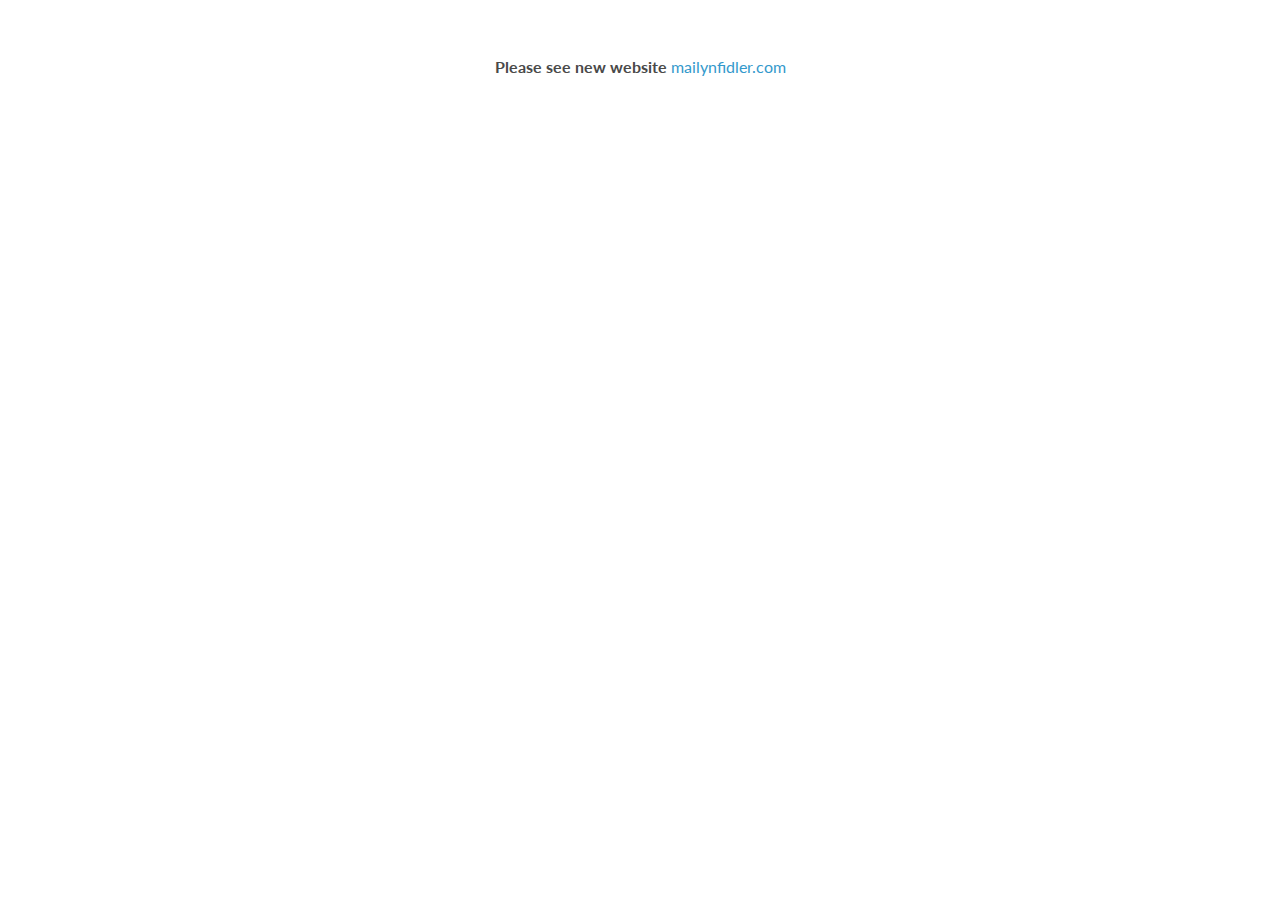
<file: index.html>
<!doctype html>
<html>
  <head>
    <meta charset="utf-8">
    <meta http-equiv="X-UA-Compatible" content="chrome=1">
    <title>Mailyn Fidler</title>

    <link rel="stylesheet" href="stylesheets/styles.css">
    <link rel="stylesheet" href="stylesheets/pygment_trac.css">
    <!--<link rel="icon" href="/favicon.ico" type="image" /> -->
    <link rel="SHORTCUT ICON" href="http://cdn.sstatic.net/stackoverflow/img/favicon.ico" />
   <!-- <link rel="icon" href="favicon.ico" type="image/ico" /> -->
    <meta name="viewport" content="width=device-width, initial-scale=1, user-scalable=no">
    <!--[if lt IE 9]>
    <script src="//html5shiv.googlecode.com/svn/trunk/html5.js"></script>
    <![endif]-->
  </head>
	
  <body>
    <div>
	    <h3 align="center">Please see new website
		    <a href="https://mailynfidler.com"> mailynfidler.com </a>
	  </h3>
	   
    </div>
	      
<script>
  (function(i,s,o,g,r,a,m){i['GoogleAnalyticsObject']=r;i[r]=i[r]||function(){
  (i[r].q=i[r].q||[]).push(arguments)},i[r].l=1*new Date();a=s.createElement(o),
  m=s.getElementsByTagName(o)[0];a.async=1;a.src=g;m.parentNode.insertBefore(a,m)
  })(window,document,'script','https://www.google-analytics.com/analytics.js','ga');

  ga('create', 'UA-54603112-2', 'auto');
  ga('send', 'pageview');

</script>
    <script src="javascripts/scale.fix.js"></script>

  </body>
</html>
</file>
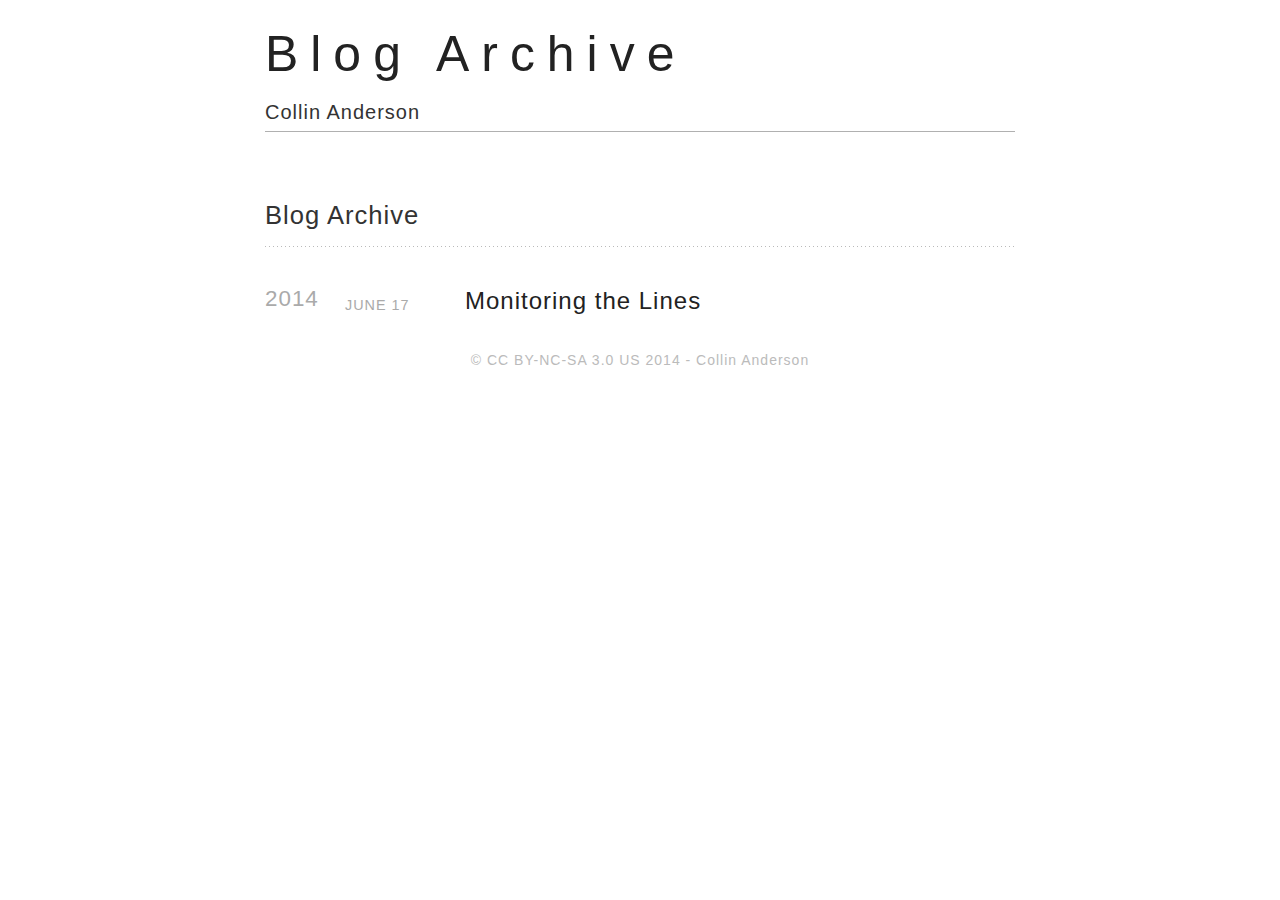
<file: blog/archives/index.html>
<!DOCTYPE html>
<!--[if IEMobile 7 ]><html class="no-js iem7"><![endif]-->
<!--[if lt IE 9]><html class="no-js lte-ie8"><![endif]-->
<!--[if (gt IE 8)|(gt IEMobile 7)|!(IEMobile)|!(IE)]><!--><html class="no-js" lang="en"><!--<![endif]-->
<head>
  <meta charset="utf-8">
  <title>Blog Archive - Collin Anderson</title>
  <meta name="author" content="Collin Anderson">

  
  <meta name="description" content="Blog Archive 2014 Monitoring the Lines
June 17 2014 Recent Posts Monitoring the Lines GitHub Repos Status updating... @cda on GitHub $(document). &hellip;">
  

  <!-- http://t.co/dKP3o1e -->
  <meta name="HandheldFriendly" content="True">
  <meta name="MobileOptimized" content="320">
  <meta name="viewport" content="width=device-width, initial-scale=1">

  
  <link rel="canonical" href="http://collina.github.io/blog/archives">
  <link href="/favicon.png" rel="icon">
  <link href="/stylesheets/screen.css" media="screen, projection" rel="stylesheet" type="text/css">
  <link href="/atom.xml" rel="alternate" title="Collin Anderson" type="application/atom+xml">
  <script src="/javascripts/modernizr-2.0.js"></script>
  <script src="//ajax.googleapis.com/ajax/libs/jquery/1.9.1/jquery.min.js"></script>
  <script>!window.jQuery && document.write(unescape('%3Cscript src="./javascripts/lib/jquery.min.js"%3E%3C/script%3E'))</script>
  <script src="/javascripts/octopress.js" type="text/javascript"></script>
  <!--Fonts from Google"s Web font directory at http://google.com/webfonts -->
<link href="http://fonts.googleapis.com/css?family=PT+Serif:regular,italic,bold,bolditalic" rel="stylesheet" type="text/css">
<link href="http://fonts.googleapis.com/css?family=PT+Sans:regular,italic,bold,bolditalic" rel="stylesheet" type="text/css">
<link href='http://fonts.googleapis.com/css?family=Open+Sans' rel='stylesheet' type='text/css'>
<link href='http://fonts.googleapis.com/css?family=Fjalla+One' rel='stylesheet' type='text/css'>
  

</head>

<body   class="collapse-sidebar sidebar-footer" >
  <header role="banner">
    <div class="header-title"><a href="/">Blog Archive</a></div>



    <br><div class="header-subtitle"></div>


</header>
  <nav role="navigation">  
<ul class="main-navigation">
    <li>Collin Anderson</li>
    <li style="float: right">









</li>
</ul>
<!--
 <li><a href="/">Home</a></li>
 <li><a href="/blog/archives">Archives</a></li>
 <li><a href="/about">About</a></li>
-->

<!-- <ul class="subscription" data-subscription="rss">
    <li><a href="/atom.xml" rel="subscribe-rss" title="subscribe via RSS">RSS</a></li>
    
</ul> --></nav>
  <div id="main">
    <div id="content">
      <div>
<article role="article">
  
  <header>
    <h1 class="entry-title">Blog Archive</h1>
    
  </header>
  
  <div id="blog-archives">



  
  <h2>2014</h2>

<article>
  
<h1><a href="/notes/monitoring-the-lines/">Monitoring the Lines</a></h1>
<time datetime="2014-06-17T21:00:00-04:00" pubdate><span class='month'>June</span> <span class='day'>17</span> <span class='year'>2014</span></time>

</article>

</div>

  
</article>

</div>

<aside class="sidebar">
  
    <section>
  <h1>Recent Posts</h1>
  <ul id="recent_posts">
    
      <li class="post">
        <a href="/notes/monitoring-the-lines/">Monitoring the Lines</a>
      </li>
    
  </ul>
</section>

<section>
  <h1>GitHub Repos</h1>
  <ul id="gh_repos">
    <li class="loading">Status updating...</li>
  </ul>
  
  <a href="https://github.com/cda">@cda</a> on GitHub
  
  <script type="text/javascript">
    $(document).ready(function(){
        if (!window.jXHR){
            var jxhr = document.createElement('script');
            jxhr.type = 'text/javascript';
            jxhr.src = '/javascripts/libs/jXHR.js';
            var s = document.getElementsByTagName('script')[0];
            s.parentNode.insertBefore(jxhr, s);
        }

        github.showRepos({
            user: 'cda',
            count: 0,
            skip_forks: true,
            target: '#gh_repos'
        });
    });
  </script>
  <script src="/javascripts/github.js" type="text/javascript"> </script>
</section>





  
</aside>


    </div>
  </div>
  <footer role="contentinfo"><p>
  &copy; CC BY-NC-SA 3.0 US 2014 -  Collin Anderson <br/>
</p>

</footer>
  







  <script type="text/javascript">
    (function(){
      var twitterWidgets = document.createElement('script');
      twitterWidgets.type = 'text/javascript';
      twitterWidgets.async = true;
      twitterWidgets.src = 'http://platform.twitter.com/widgets.js';
      document.getElementsByTagName('head')[0].appendChild(twitterWidgets);
    })();
  </script>





</body>
</html>
</file>
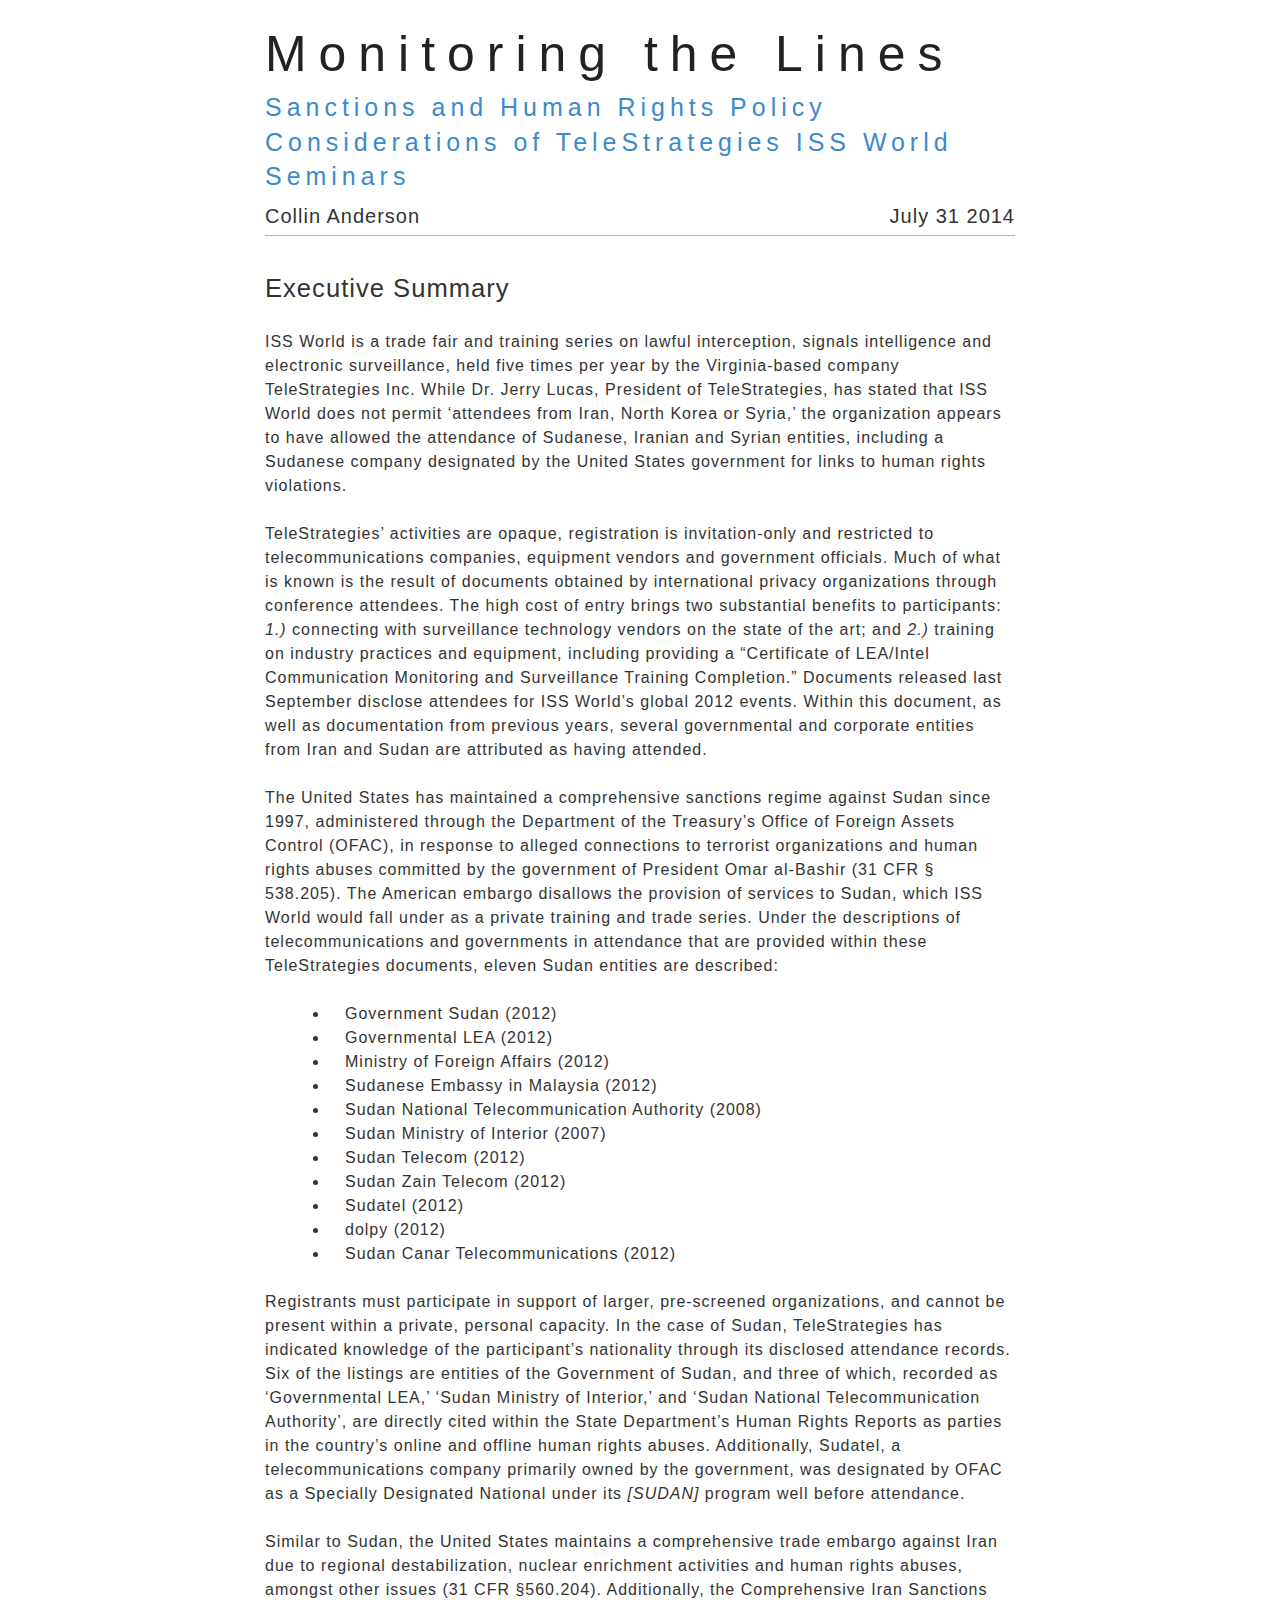
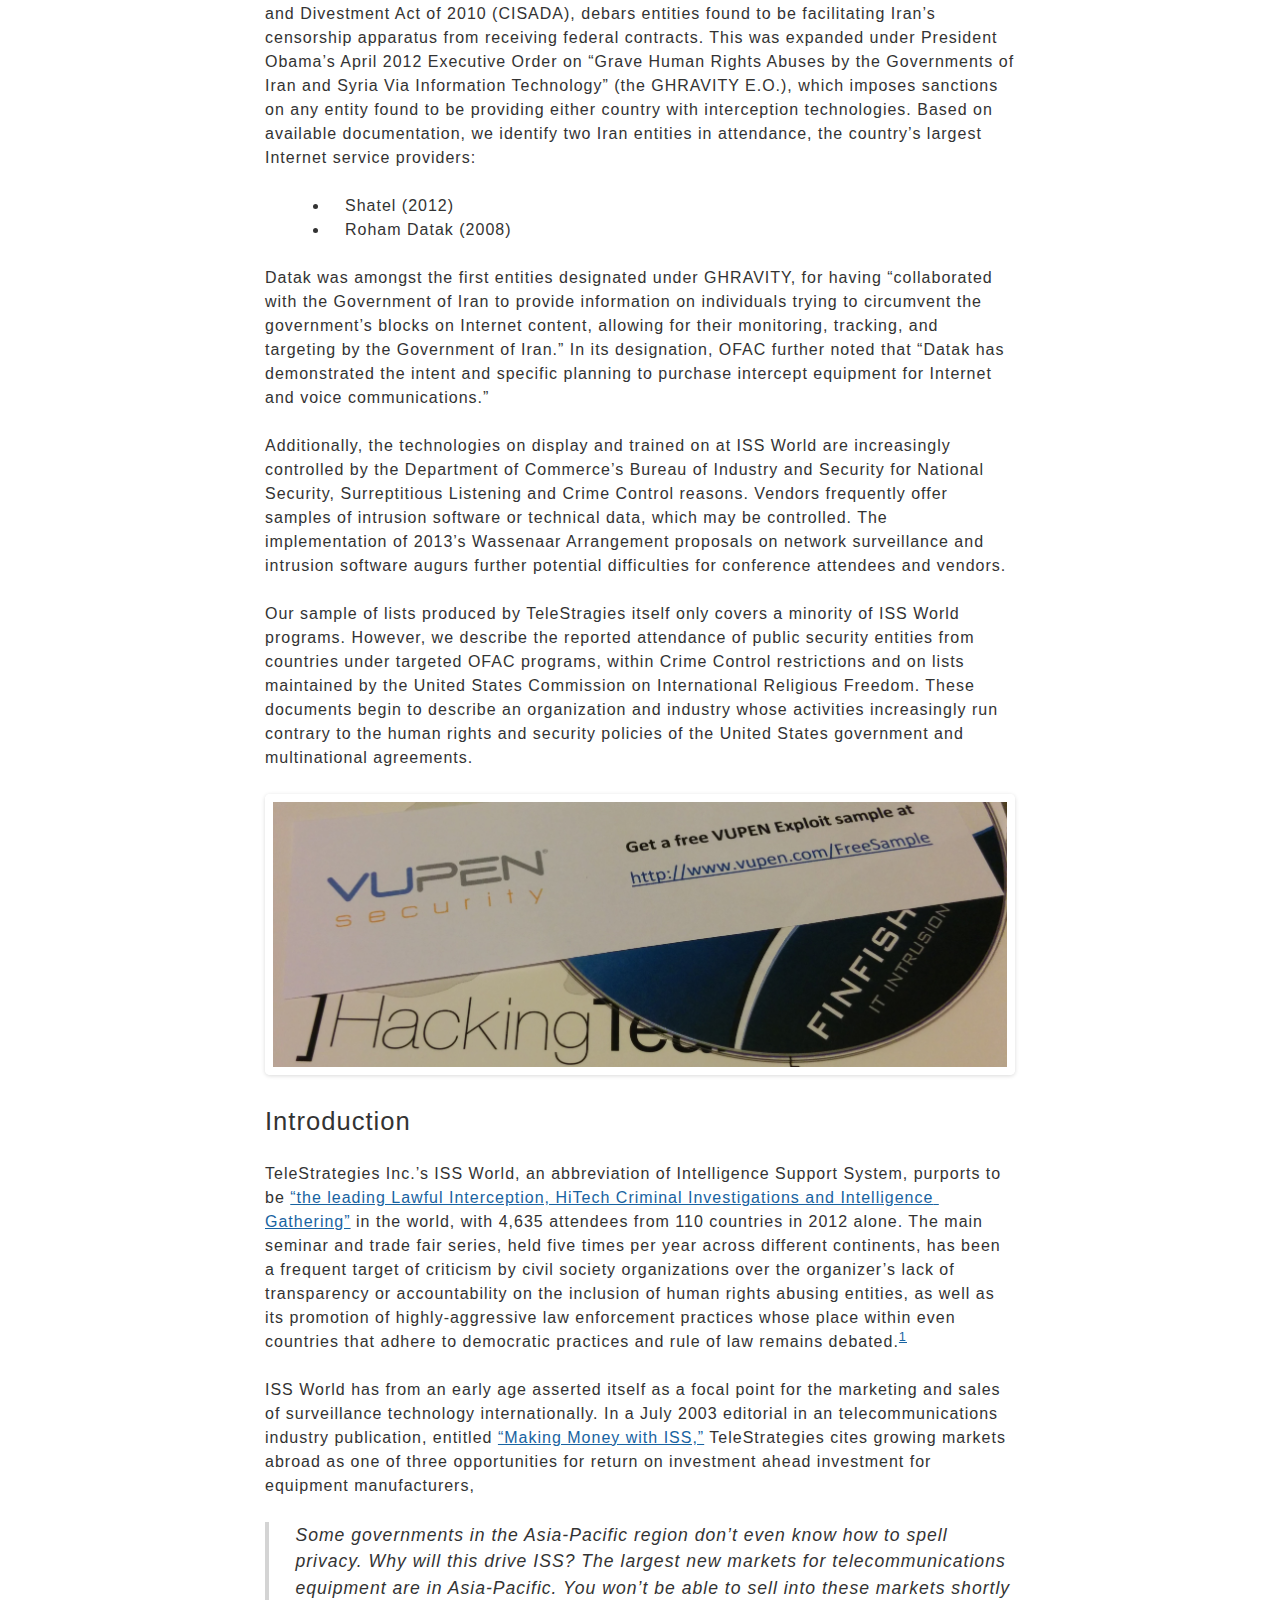
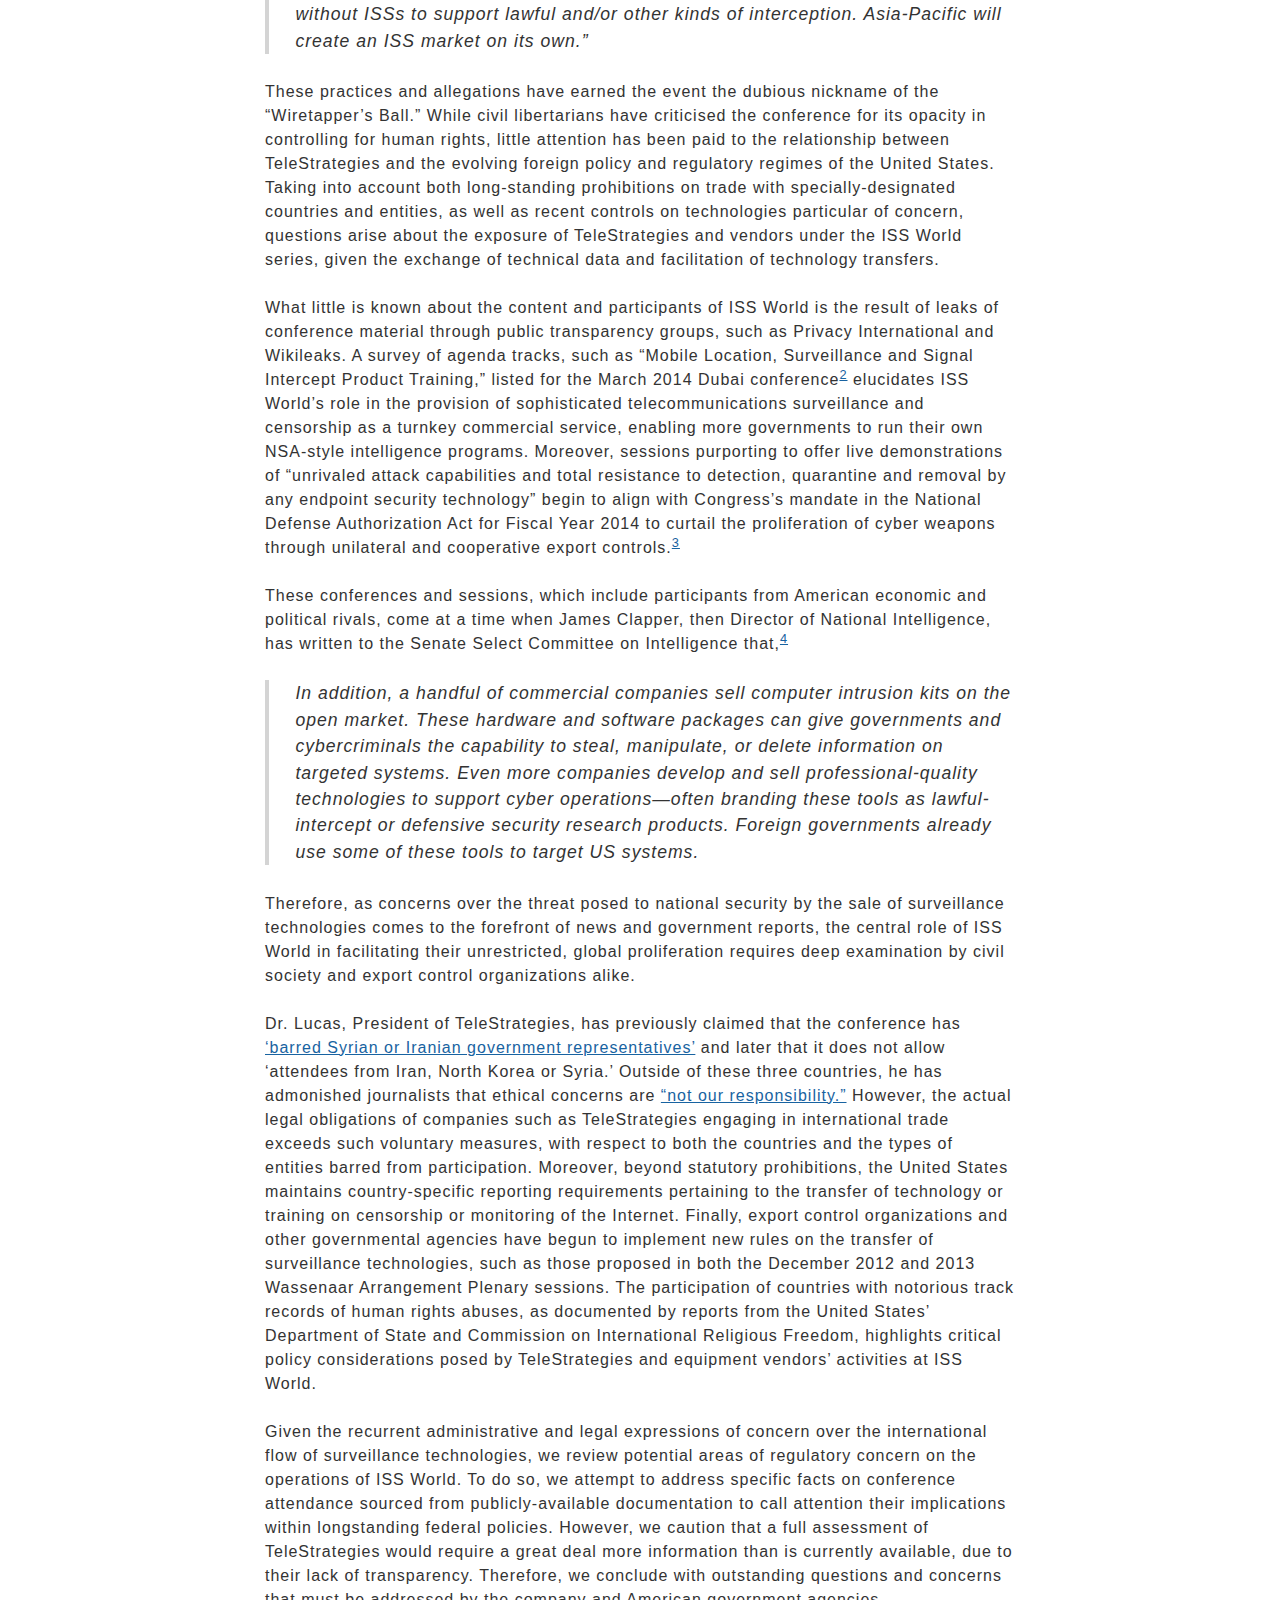
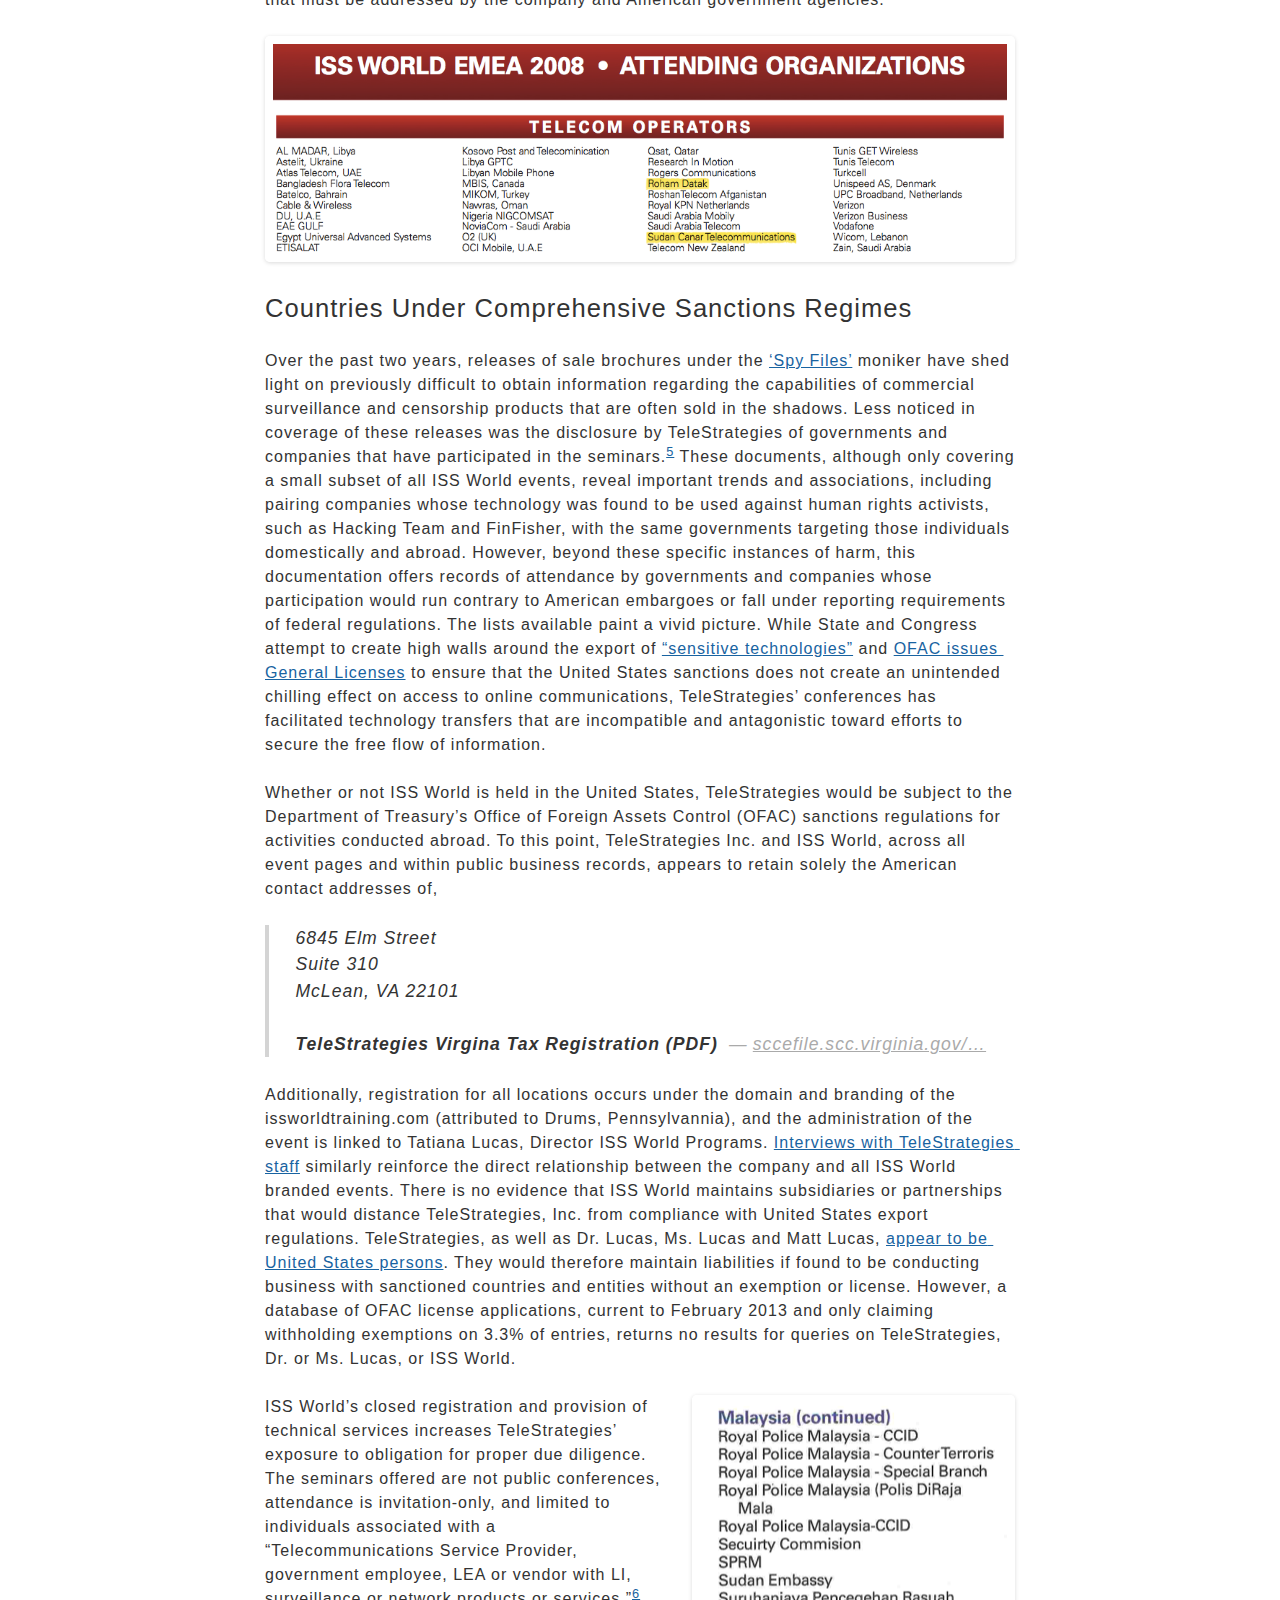
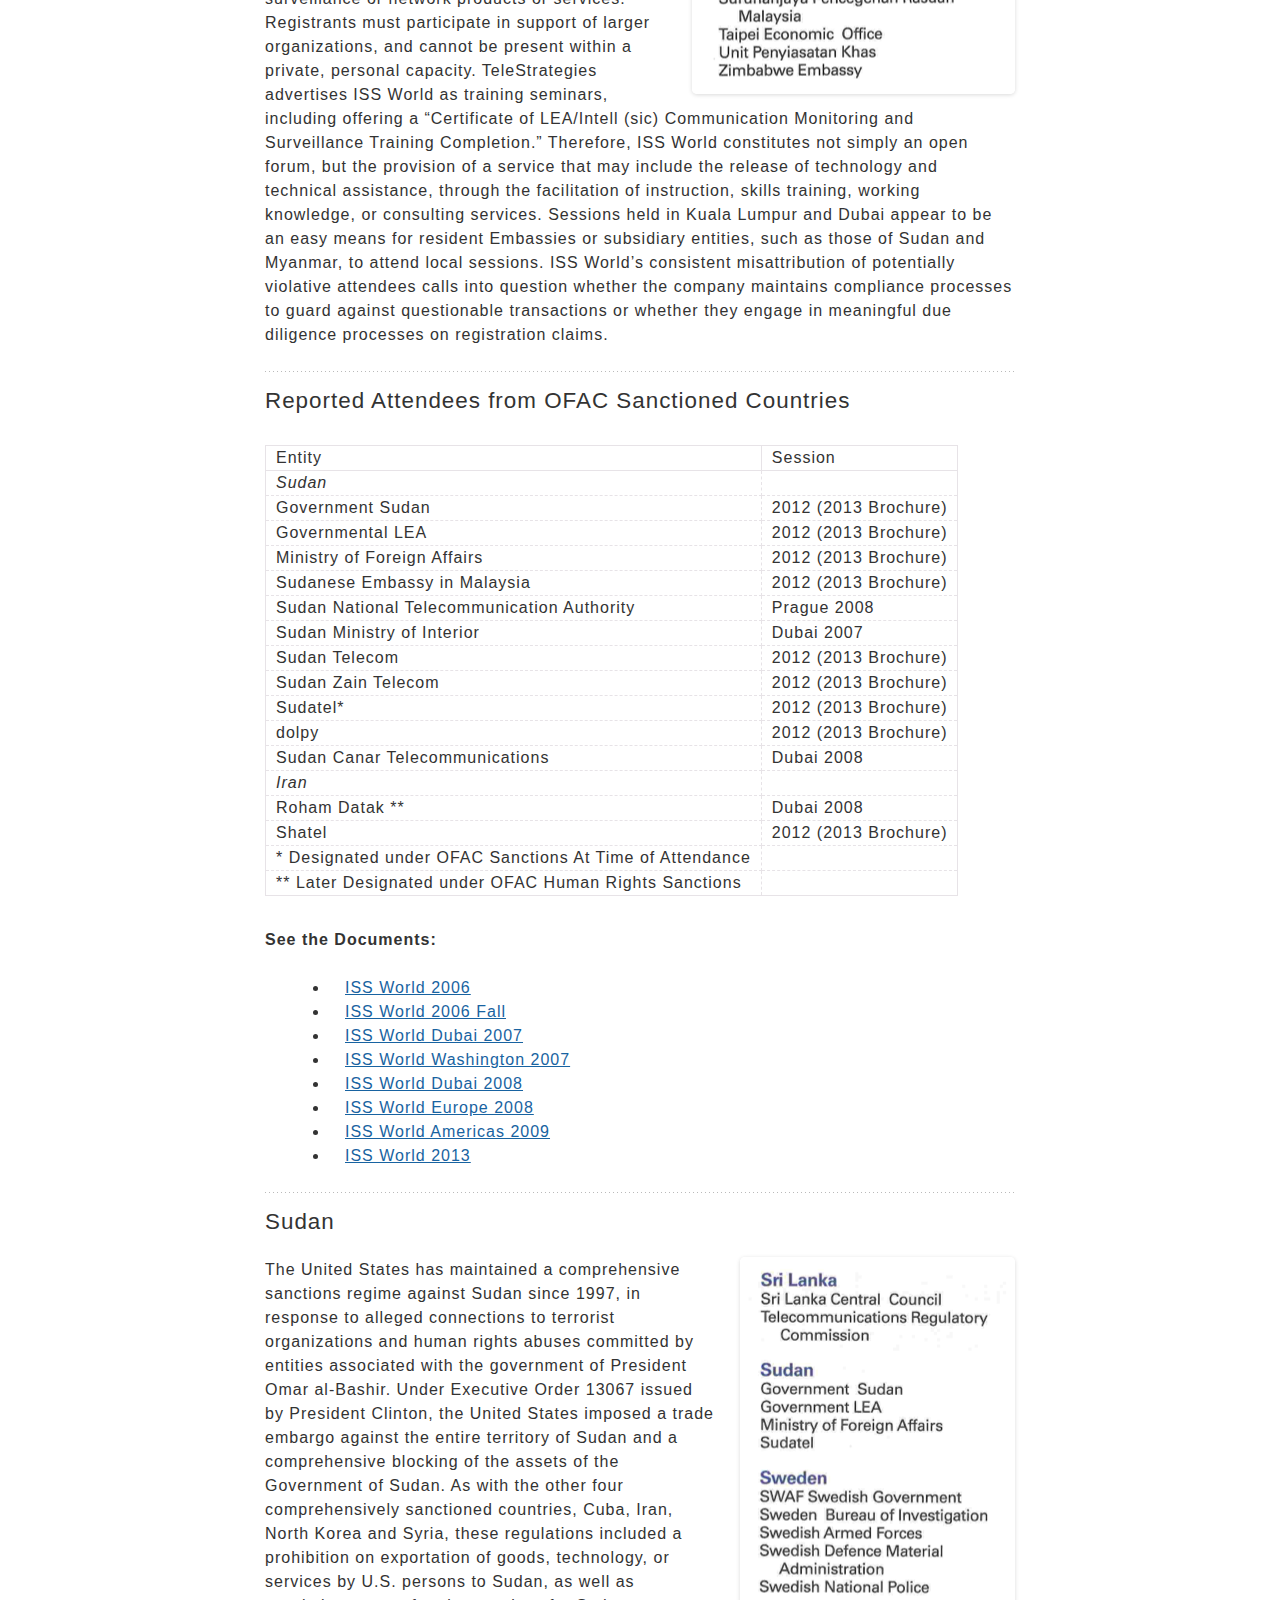
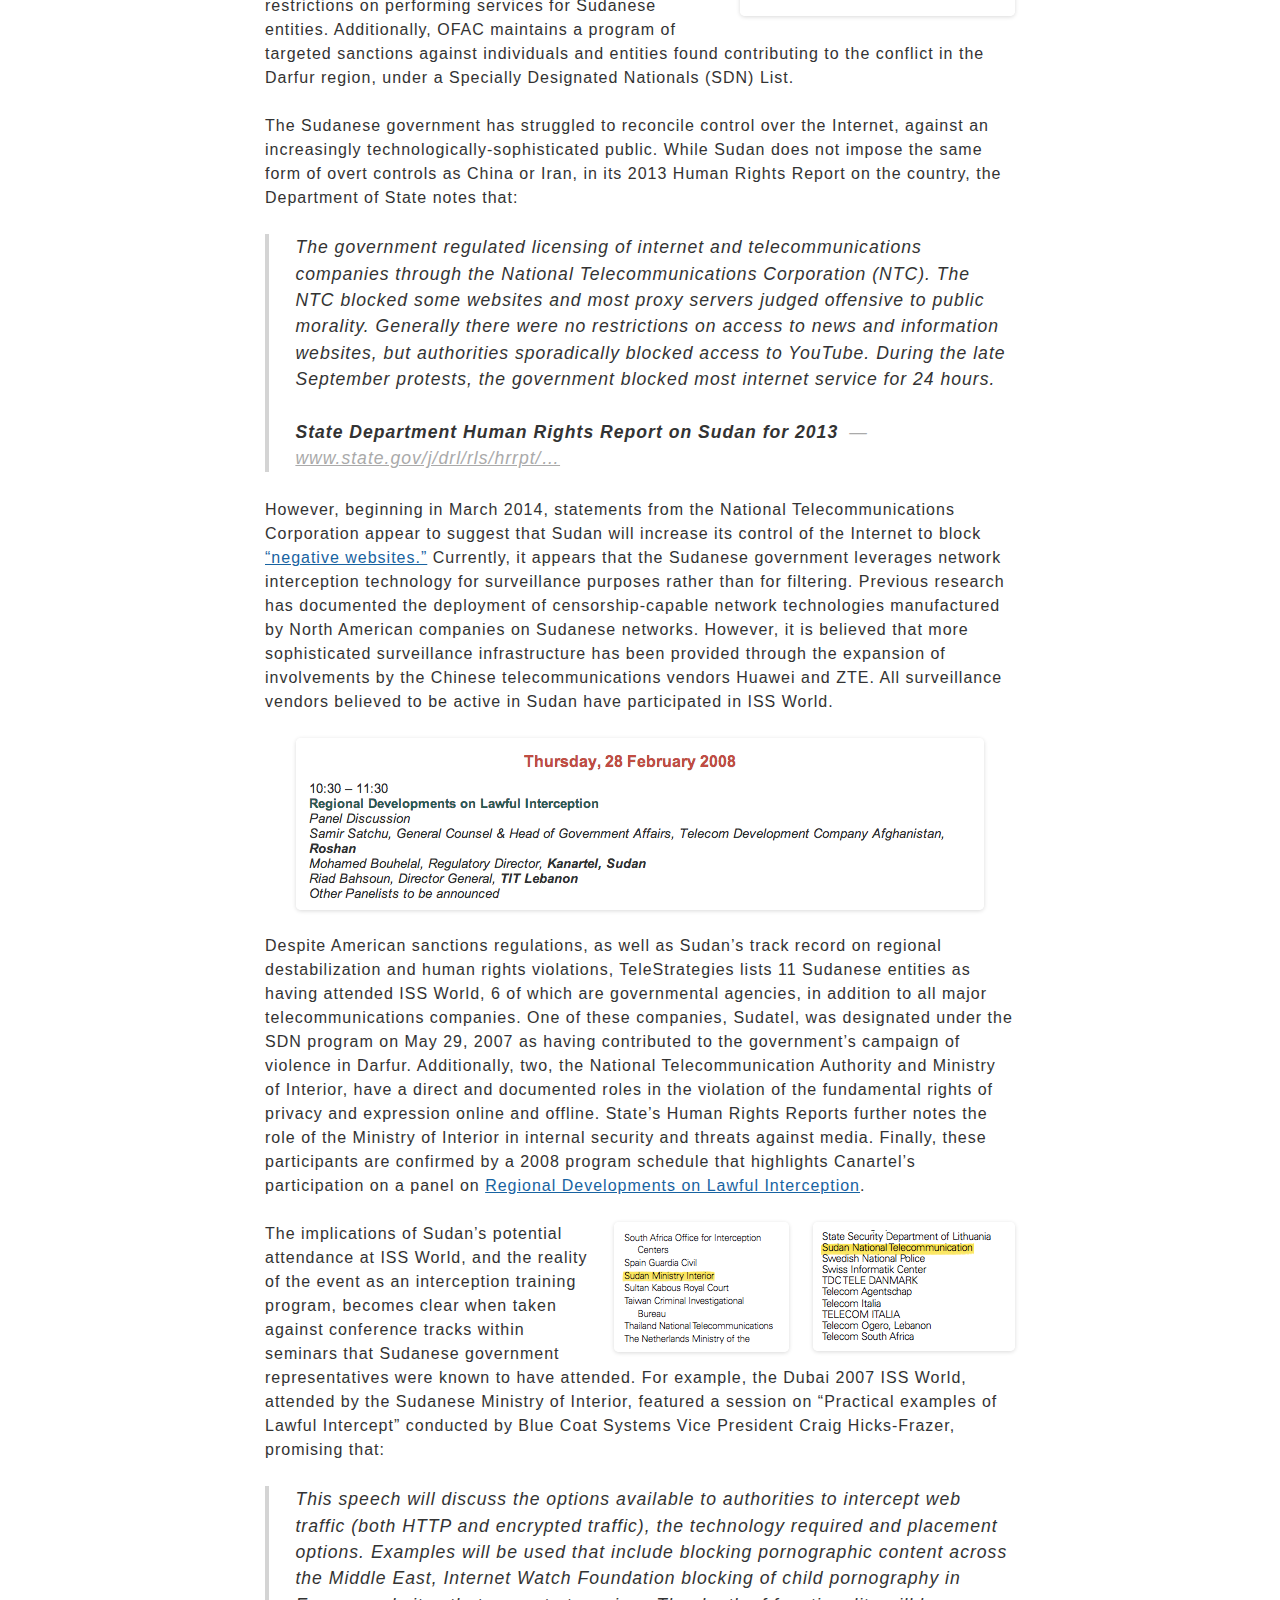
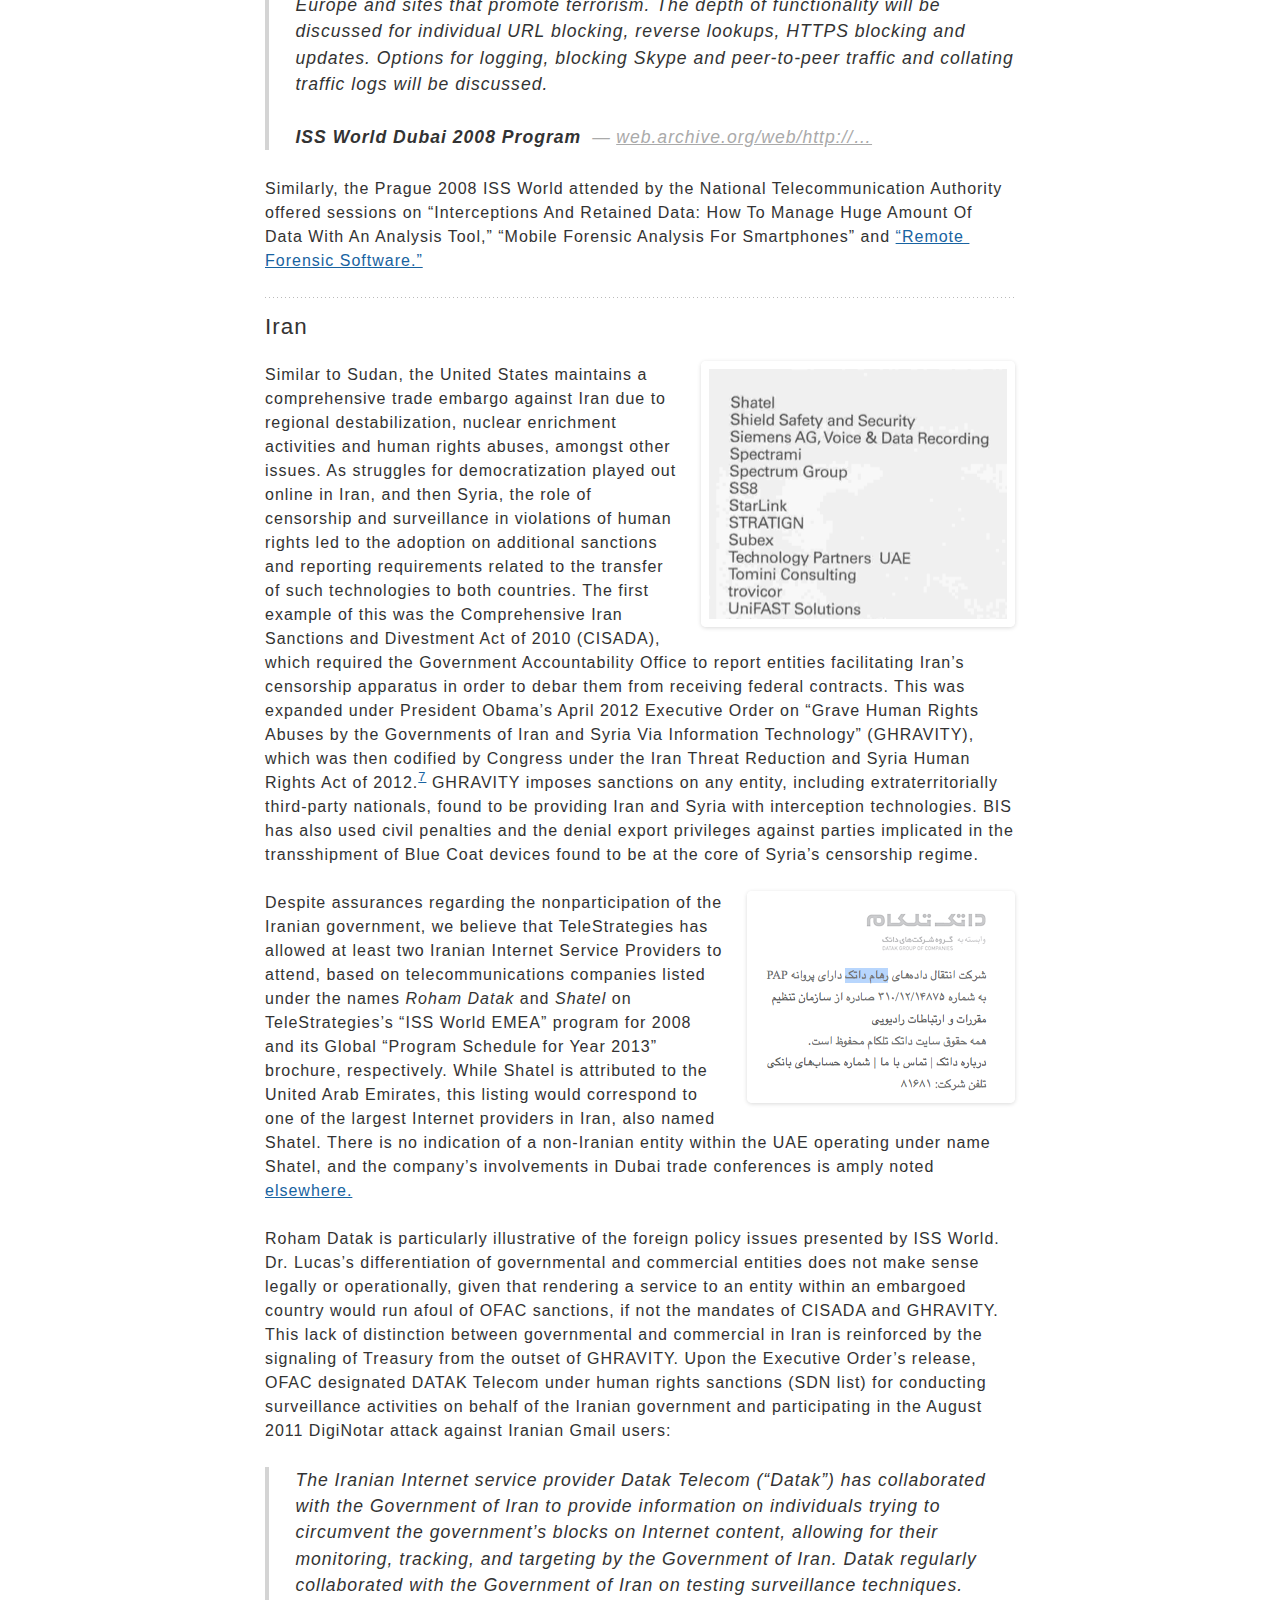
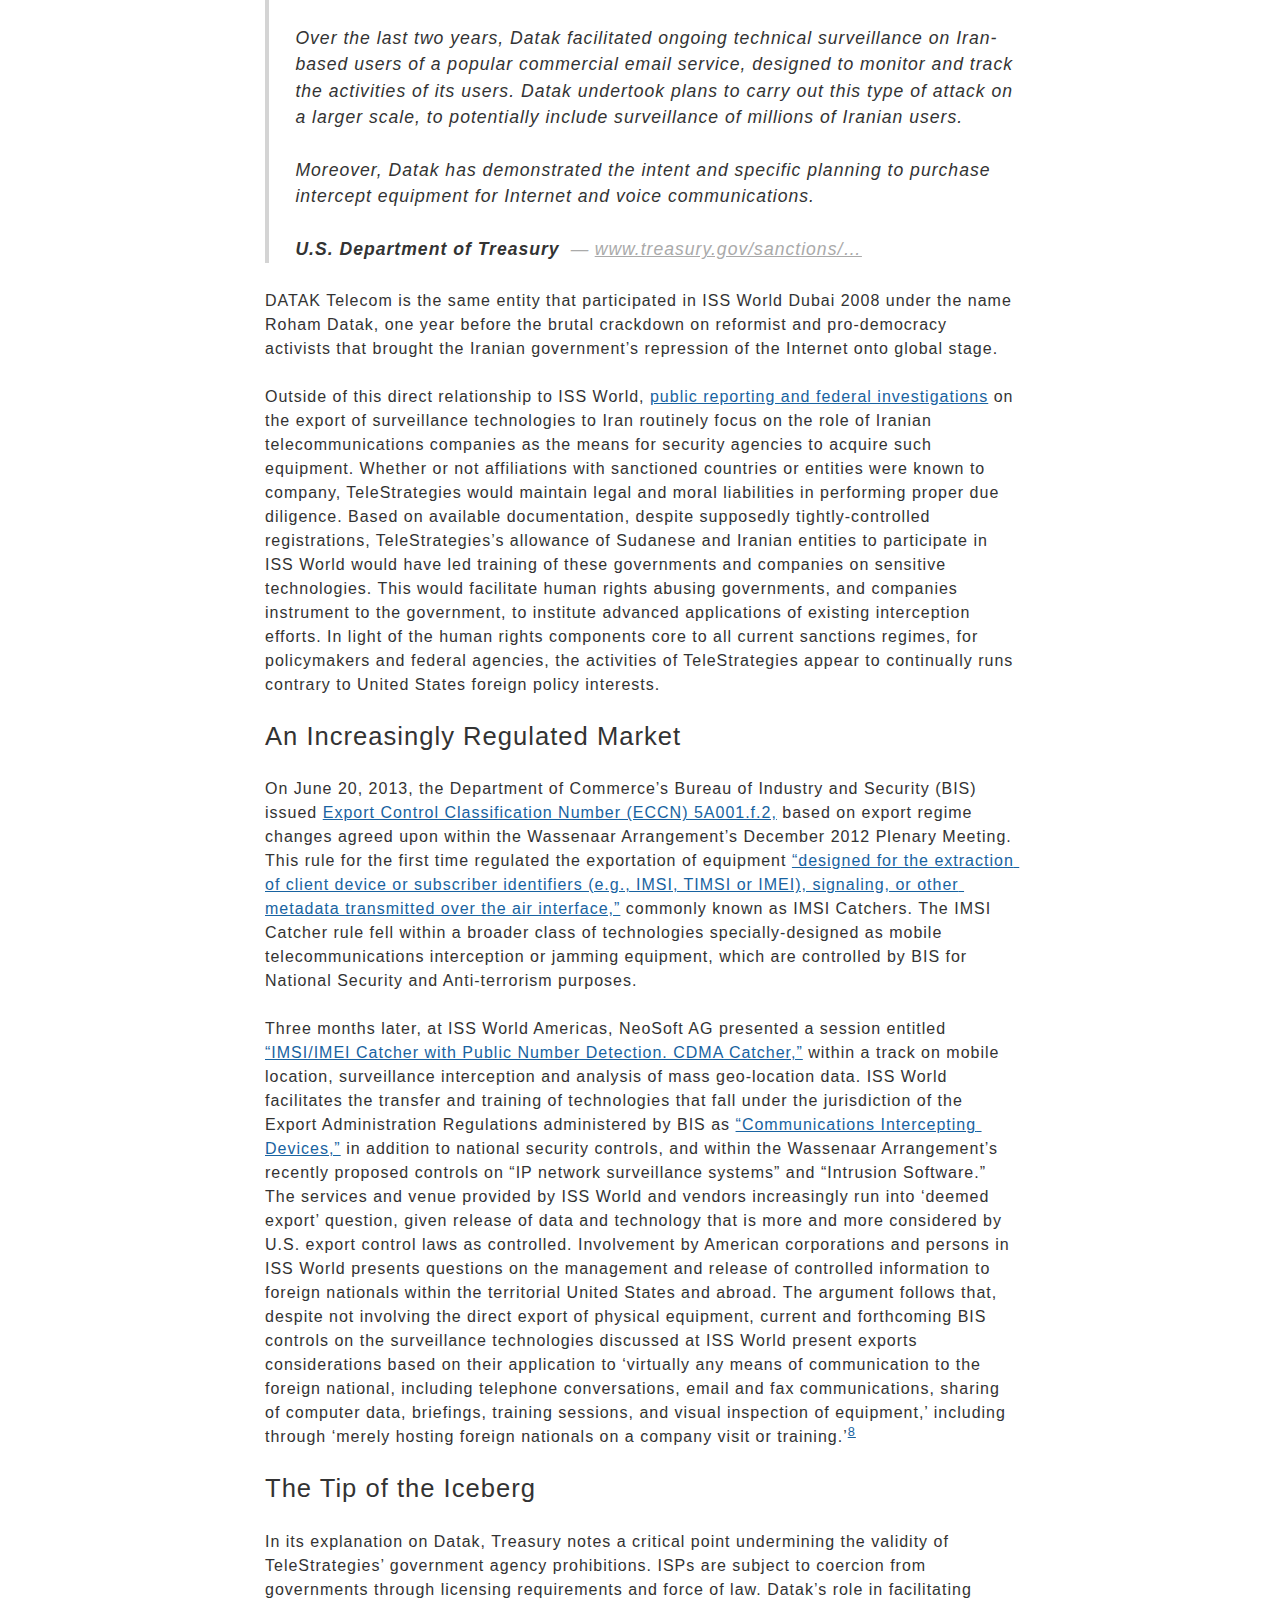
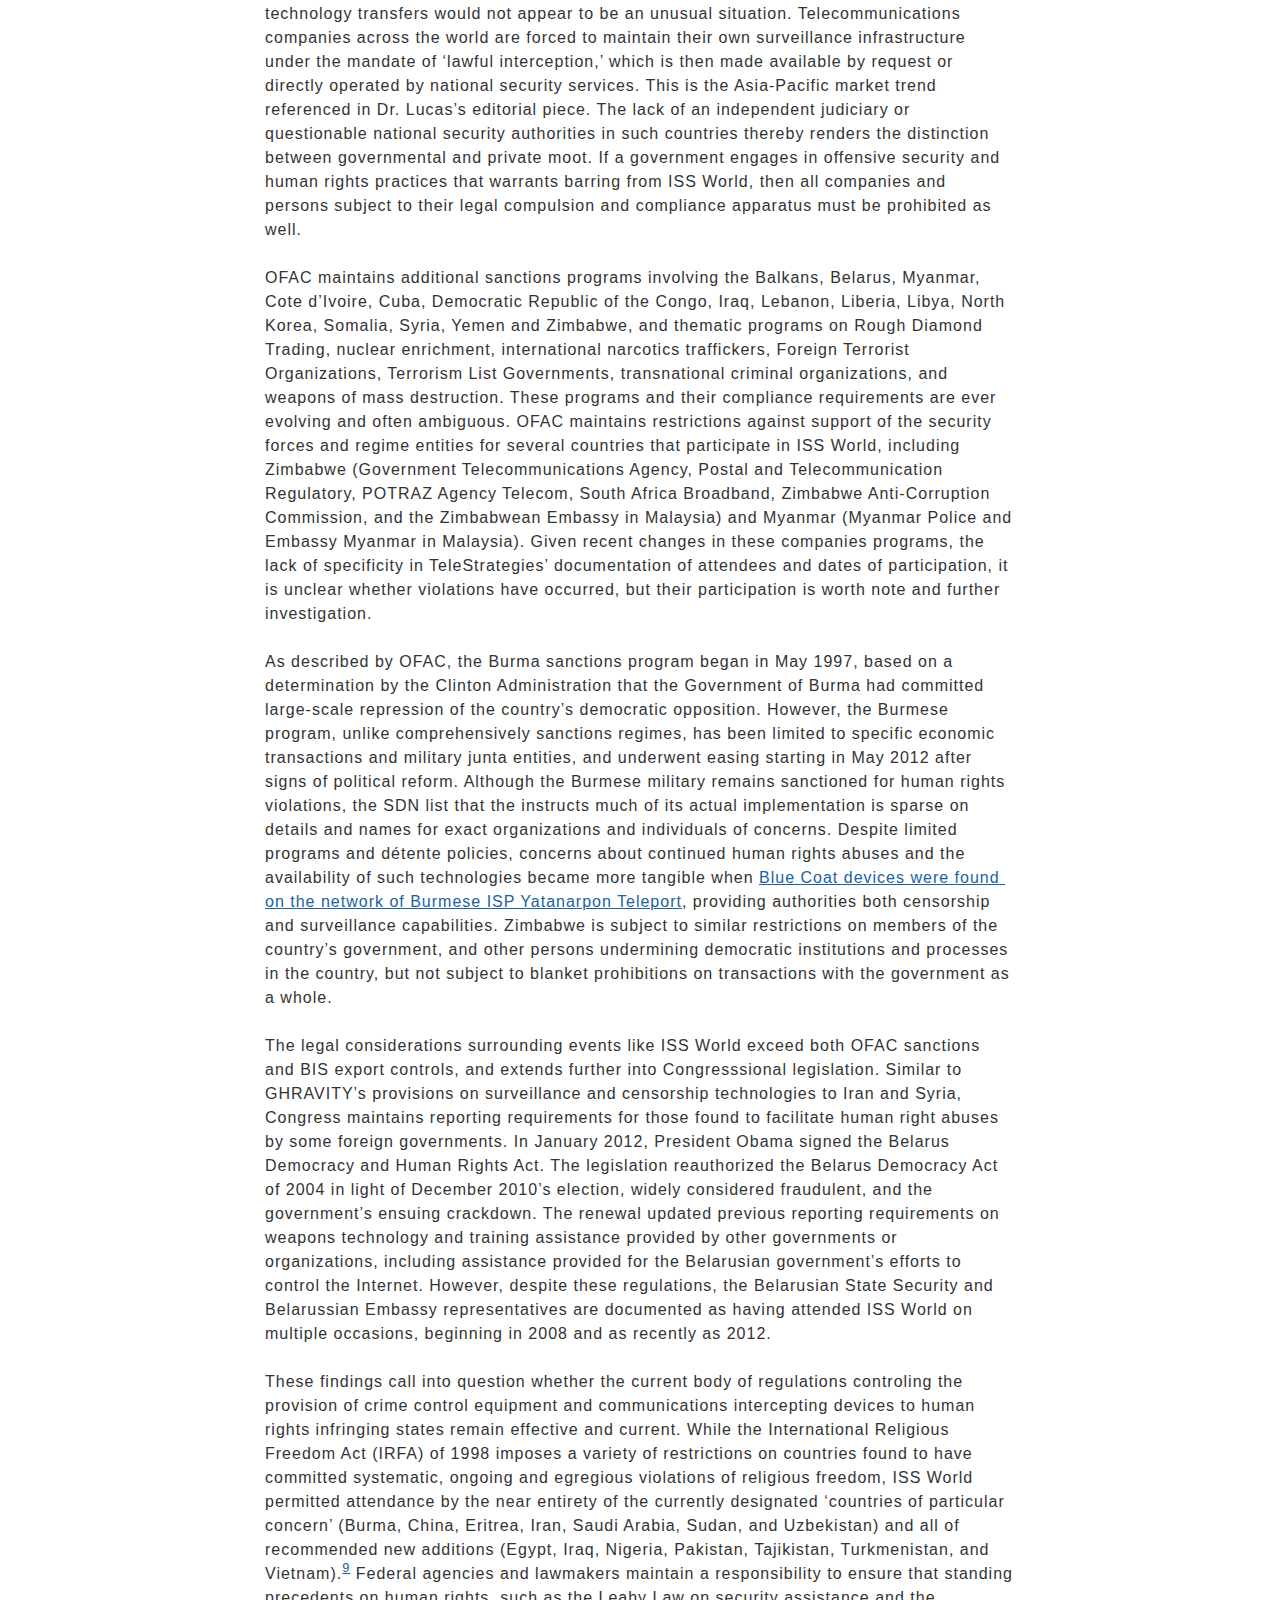
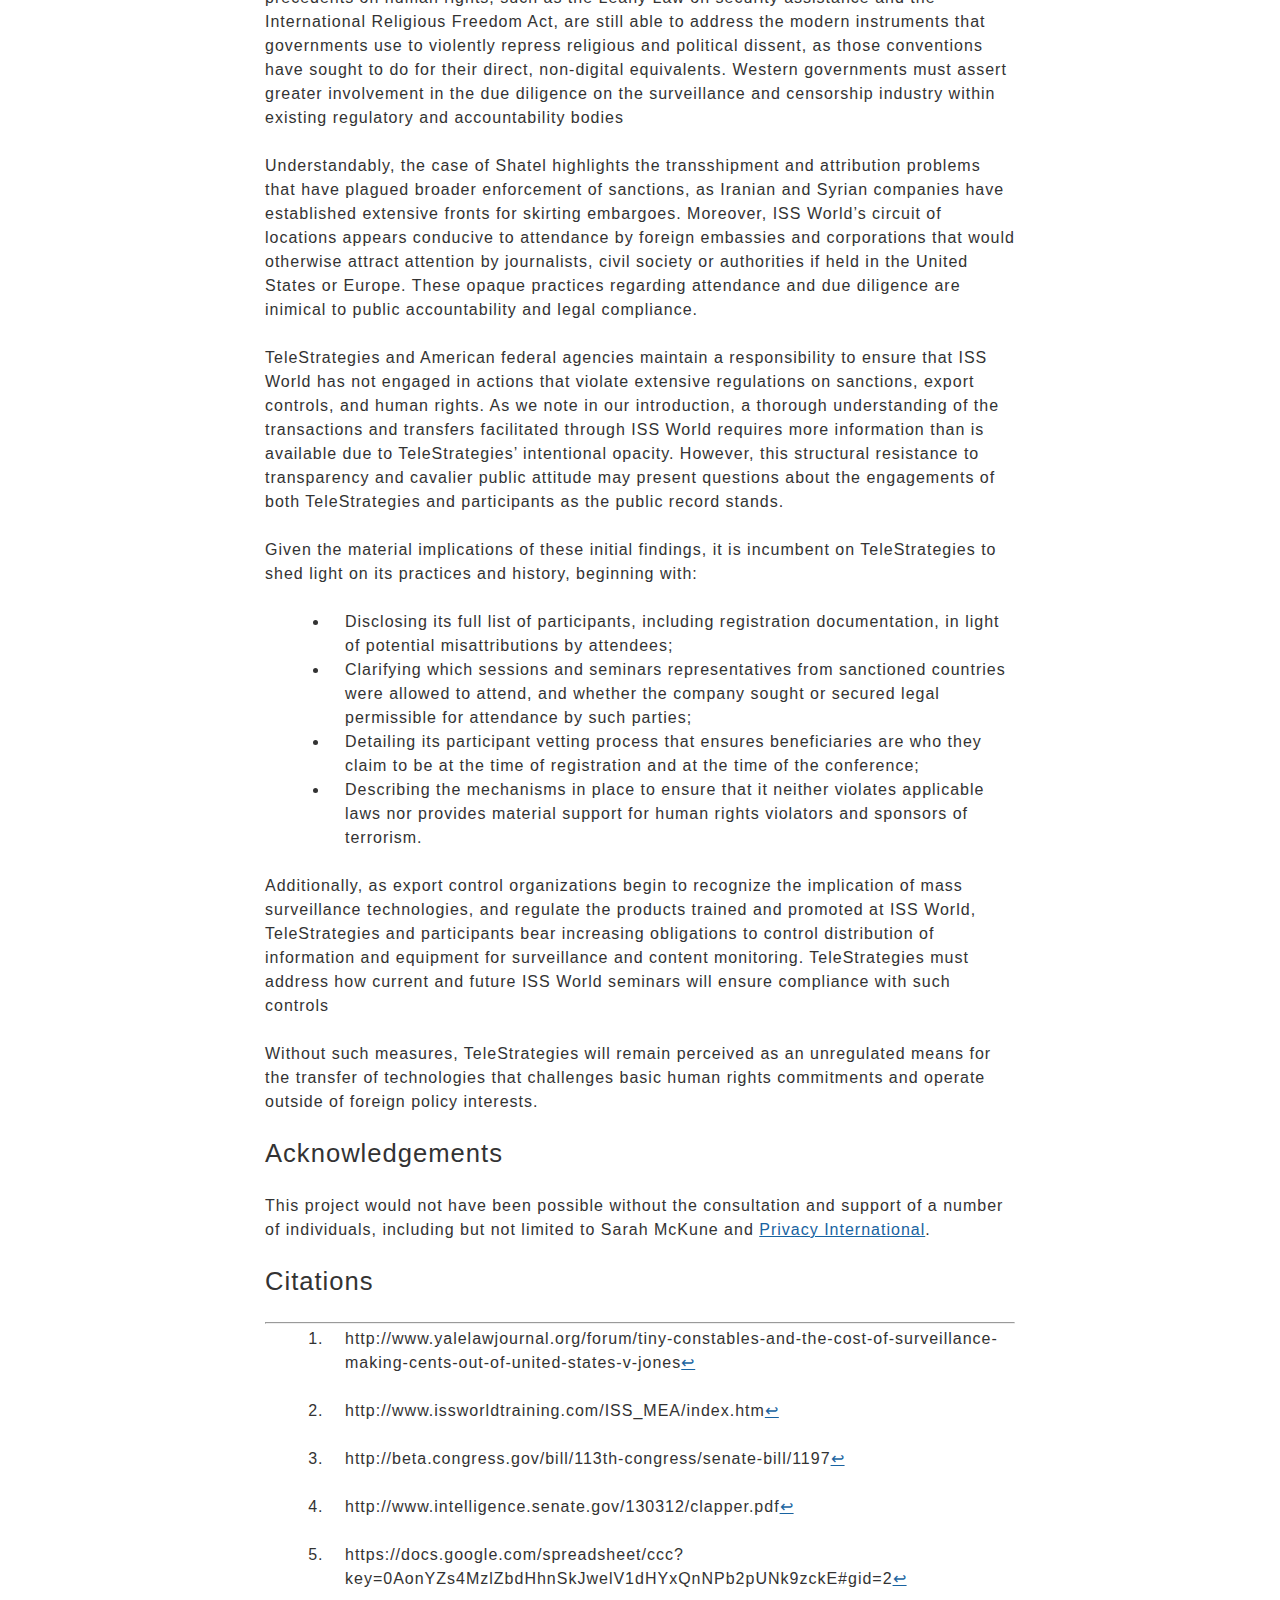
<file: notes/monitoring-the-lines/index.html>
<!DOCTYPE html>
<!--[if IEMobile 7 ]><html class="no-js iem7"><![endif]-->
<!--[if lt IE 9]><html class="no-js lte-ie8"><![endif]-->
<!--[if (gt IE 8)|(gt IEMobile 7)|!(IEMobile)|!(IE)]><!--><html class="no-js" lang="en"><!--<![endif]-->
<head>
  <meta charset="utf-8">
  <title>Monitoring the Lines - Collin Anderson</title>
  <meta name="author" content="Collin Anderson">

  
  <meta name="description" content="Executive Summary ISS World is a trade fair and training series on lawful interception, signals intelligence and electronic surveillance, held five &hellip;">
  

  <!-- http://t.co/dKP3o1e -->
  <meta name="HandheldFriendly" content="True">
  <meta name="MobileOptimized" content="320">
  <meta name="viewport" content="width=device-width, initial-scale=1">

  
  <link rel="canonical" href="http://collina.github.io/notes/monitoring-the-lines">
  <link href="/favicon.png" rel="icon">
  <link href="/stylesheets/screen.css" media="screen, projection" rel="stylesheet" type="text/css">
  <link href="/atom.xml" rel="alternate" title="Collin Anderson" type="application/atom+xml">
  <script src="/javascripts/modernizr-2.0.js"></script>
  <script src="//ajax.googleapis.com/ajax/libs/jquery/1.9.1/jquery.min.js"></script>
  <script>!window.jQuery && document.write(unescape('%3Cscript src="./javascripts/lib/jquery.min.js"%3E%3C/script%3E'))</script>
  <script src="/javascripts/octopress.js" type="text/javascript"></script>
  <!--Fonts from Google"s Web font directory at http://google.com/webfonts -->
<link href="http://fonts.googleapis.com/css?family=PT+Serif:regular,italic,bold,bolditalic" rel="stylesheet" type="text/css">
<link href="http://fonts.googleapis.com/css?family=PT+Sans:regular,italic,bold,bolditalic" rel="stylesheet" type="text/css">
<link href='http://fonts.googleapis.com/css?family=Open+Sans' rel='stylesheet' type='text/css'>
<link href='http://fonts.googleapis.com/css?family=Fjalla+One' rel='stylesheet' type='text/css'>
  

</head>

<body   class="collapse-sidebar sidebar-footer" >
  <header role="banner">
    <div class="header-title"><a href="/">Monitoring the Lines</a></div>



    <br><div class="header-subtitle">Sanctions and Human Rights Policy Considerations of TeleStrategies ISS World Seminars</div>


</header>
  <nav role="navigation">  
<ul class="main-navigation">
    <li>Collin Anderson</li>
    <li style="float: right">








  


<time datetime="2014-07-31T21:00:00-04:00" pubdate data-updated="true">July 31 2014</time></li>
</ul>
<!--
 <li><a href="/">Home</a></li>
 <li><a href="/blog/archives">Archives</a></li>
 <li><a href="/about">About</a></li>
-->

<!-- <ul class="subscription" data-subscription="rss">
    <li><a href="/atom.xml" rel="subscribe-rss" title="subscribe via RSS">RSS</a></li>
    
</ul> --></nav>
  <div id="main">
    <div id="content">
      <div>
<article class="hentry" role="article">
  

<div class="entry-content"><h1>Executive Summary</h1>

<p>ISS World is a trade fair and training series on lawful interception, signals intelligence and electronic surveillance, held five times per year by the Virginia-based company TeleStrategies Inc. While Dr. Jerry Lucas, President of TeleStrategies, has stated that ISS World does not permit &lsquo;attendees from Iran, North Korea or Syria,&rsquo; the organization appears to have allowed the attendance of Sudanese, Iranian and Syrian entities, including a Sudanese company designated by the United States government for links to human rights violations.</p>

<p>TeleStrategies&#8217; activities are opaque, registration is invitation-only and restricted to telecommunications companies, equipment vendors and government officials. Much of what is known is the result of documents obtained by international privacy organizations through conference attendees. The high cost of entry brings two substantial benefits to participants: <em>1.)</em> connecting with surveillance technology vendors on the state of the art; and <em>2.)</em> training on industry practices and equipment, including providing a &ldquo;Certificate of LEA/Intel Communication Monitoring and Surveillance Training Completion.&rdquo; Documents released last September disclose attendees for ISS World&rsquo;s global 2012 events. Within this document, as well as  documentation from previous years, several governmental and corporate entities from Iran and Sudan are attributed as having attended.</p>

<p>The United States has maintained a comprehensive sanctions regime against Sudan since 1997, administered through the Department of the Treasury&rsquo;s Office of Foreign Assets Control (OFAC), in response to alleged connections to terrorist organizations and human rights abuses committed by the government of President Omar al-Bashir (31 CFR § 538.205). The American embargo disallows the provision of services to Sudan, which ISS World would fall under as a private training and trade series. Under the descriptions of telecommunications and governments in attendance that are provided within these TeleStrategies documents, eleven Sudan entities are described:</p>

<ul>
<li>Government Sudan (2012)</li>
<li>Governmental LEA (2012)</li>
<li>Ministry of Foreign Affairs (2012)</li>
<li>Sudanese Embassy in Malaysia (2012)</li>
<li>Sudan National Telecommunication Authority (2008)</li>
<li>Sudan Ministry of Interior (2007)</li>
<li>Sudan Telecom (2012)</li>
<li>Sudan Zain Telecom (2012)</li>
<li>Sudatel (2012)</li>
<li>dolpy (2012)</li>
<li>Sudan Canar Telecommunications (2012)</li>
</ul>


<p>Registrants must participate in support of larger, pre-screened organizations, and cannot be present within a private, personal capacity. In the case of Sudan, TeleStrategies has indicated knowledge of the participant&rsquo;s nationality through its disclosed attendance records. Six of the listings are entities of the Government of Sudan, and three of which, recorded as &lsquo;Governmental LEA,&rsquo; &lsquo;Sudan Ministry of Interior,&rsquo; and &lsquo;Sudan National Telecommunication Authority&rsquo;, are directly cited within the State Department&rsquo;s Human Rights Reports as parties in the country&rsquo;s online and offline human rights abuses. Additionally, Sudatel, a telecommunications company primarily owned by the government, was designated by OFAC as a Specially Designated National under its <em>[SUDAN]</em> program well before attendance.</p>

<p>Similar to Sudan, the United States maintains a comprehensive trade embargo against Iran due to regional destabilization, nuclear enrichment activities and human rights abuses, amongst other issues (31 CFR §560.204). Additionally, the Comprehensive Iran Sanctions and Divestment Act of 2010 (CISADA), debars entities found to be facilitating Iran&rsquo;s censorship apparatus from receiving federal contracts. This was expanded under President Obama&rsquo;s April 2012 Executive Order on &ldquo;Grave Human Rights Abuses by the Governments of Iran and Syria Via Information Technology&rdquo; (the GHRAVITY E.O.), which imposes sanctions on any entity found to be providing either country with interception technologies. Based on available documentation, we identify two Iran entities in attendance, the country&rsquo;s largest Internet service providers:</p>

<ul>
<li>Shatel (2012)</li>
<li>Roham Datak (2008)</li>
</ul>


<p>Datak was amongst the first entities designated under GHRAVITY, for having &ldquo;collaborated with the Government of Iran to provide information on individuals trying to circumvent the government&rsquo;s blocks on Internet content, allowing for their monitoring, tracking, and targeting by the Government of Iran.&rdquo; In its designation, OFAC further noted that &ldquo;Datak has demonstrated the intent and specific planning to purchase intercept equipment for Internet and voice communications.&rdquo;</p>

<p>Additionally, the technologies on display and trained on at ISS World are increasingly controlled by the Department of Commerce&rsquo;s Bureau of Industry and Security for National Security, Surreptitious Listening and Crime Control reasons. Vendors frequently offer samples of intrusion software or technical data, which may be controlled. The implementation of 2013&rsquo;s Wassenaar Arrangement proposals on network surveillance and intrusion software augurs further potential difficulties for conference attendees and vendors.</p>

<p> Our sample of lists produced by TeleStragies itself only covers a minority of ISS World programs. However, we describe the reported attendance of public security entities from countries under targeted OFAC programs, within Crime Control restrictions and on lists maintained by the United States Commission on International Religious Freedom. These documents begin to describe an organization and industry whose activities increasingly run contrary to the human rights and security policies of the United States government and multinational agreements.</p>

<p><img src="/images/posts/issworldmaterial.jpg"></p>

<h1>Introduction</h1>

<p>TeleStrategies Inc.&rsquo;s ISS World, an abbreviation of Intelligence Support System, purports to be <a href="http://www.issworldtraining.com/AboutUS.html">&ldquo;the leading Lawful Interception, HiTech Criminal Investigations and Intelligence Gathering&rdquo;</a> in the world, with 4,635 attendees from 110 countries in 2012 alone. The main seminar and trade fair series, held five times per year across different continents, has been a frequent target of criticism by civil society organizations over the organizer&rsquo;s lack of transparency or accountability on the inclusion of human rights abusing entities, as well as its promotion of highly-aggressive law enforcement practices whose place within even countries that adhere to democratic practices and rule of law remains debated.<sup id="fnref:1"><a href="#fn:1" rel="footnote">1</a></sup></p>

<p>ISS World has from an early age asserted itself as a focal point for the marketing and sales of surveillance technology internationally. In a July 2003 editorial in an telecommunications industry publication, entitled <a href="http://www.billingworld.com/articles/2003/07/editorial-making-money-with-iss.aspx">&ldquo;Making Money with ISS,&rdquo;</a> TeleStrategies cites growing markets abroad as one of three opportunities for return on investment ahead investment for equipment manufacturers,</p>

<blockquote><p>Some governments in the Asia-Pacific region don&#8217;t even know how to spell privacy. Why will this drive ISS? The largest new markets for telecommunications equipment are in Asia-Pacific. You won&#8217;t be able to sell into these markets shortly without ISSs to support lawful and/or other kinds of interception. Asia-Pacific will create an ISS market on its own.&#8221;</p></blockquote>


<p>These practices and allegations have earned the event the dubious nickname of the &ldquo;Wiretapper&rsquo;s Ball.&rdquo; While civil libertarians have criticised the conference for its opacity in controlling for human rights, little attention has been paid to the relationship between TeleStrategies and the evolving foreign policy and regulatory regimes of the United States. Taking into account both long-standing prohibitions on trade with specially-designated countries and entities, as well as recent controls on technologies particular of concern, questions arise about the exposure of TeleStrategies and vendors under the ISS World series, given the exchange of technical data and facilitation of technology transfers.</p>

<p>What little is known about the content and participants of ISS World is the result of leaks of conference material through public transparency groups, such as Privacy International and Wikileaks. A survey of agenda tracks, such as &ldquo;Mobile Location, Surveillance and Signal Intercept Product Training,&rdquo; listed for the March 2014 Dubai conference<sup id="fnref:2"><a href="#fn:2" rel="footnote">2</a></sup> elucidates ISS World&rsquo;s role in the provision of sophisticated telecommunications surveillance and censorship as a turnkey commercial service, enabling more governments to run their own NSA-style intelligence programs. Moreover, sessions purporting to offer live demonstrations of &ldquo;unrivaled attack capabilities and total resistance to detection, quarantine and removal by any endpoint security technology&rdquo; begin to align with Congress&rsquo;s mandate in the National Defense Authorization Act for Fiscal Year 2014 to curtail the proliferation of cyber weapons through unilateral and cooperative export controls.<sup id="fnref:3"><a href="#fn:3" rel="footnote">3</a></sup></p>

<p>These conferences and sessions, which include participants from American economic and political rivals, come at a time when James Clapper, then Director of National Intelligence, has written to the Senate Select Committee on Intelligence that,<sup id="fnref:4"><a href="#fn:4" rel="footnote">4</a></sup></p>

<blockquote><p>In addition, a handful of commercial companies sell computer intrusion kits on the open market. These hardware and software packages can give governments and cybercriminals the capability to steal, manipulate, or delete information on targeted systems. Even more companies develop and sell professional-quality technologies to support cyber operations—often branding these tools as lawful-intercept or defensive security research products. Foreign governments already use some of these tools to target US systems.</p></blockquote>


<p>Therefore, as concerns over the threat posed to national security by the sale of surveillance technologies comes to the forefront of news and government reports, the central role of ISS World in facilitating their unrestricted, global proliferation requires deep examination by civil society and export control organizations alike.</p>

<p>Dr. Lucas, President of TeleStrategies, has previously claimed that the conference has <a href="http://www.ft.com/intl/cms/s/0/d1b47a24-e232-11e2-a7fa-00144feabdc0.html#axzz2zFjcMyuQ">&lsquo;barred Syrian or Iranian government representatives&rsquo;</a> and later that it does not allow &lsquo;attendees from Iran, North Korea or Syria.&rsquo; Outside of these three countries, he has admonished journalists that ethical concerns are <a href="http://www.bloomberg.com/news/2011-12-22/spies-fail-to-escape-spyware-in-5-billion-bazaar-for-cyber-arms.html">&ldquo;not our responsibility.&rdquo;</a> However, the actual legal obligations of companies such as TeleStrategies engaging in international trade exceeds such voluntary measures, with respect to both the countries and the types of entities barred from participation. Moreover, beyond statutory prohibitions, the United States maintains country-specific reporting requirements pertaining to the transfer of technology or training on censorship or monitoring of the Internet. Finally, export control organizations and other governmental agencies have begun to implement new rules on the transfer of surveillance technologies, such as those proposed in both the December 2012 and 2013 Wassenaar Arrangement Plenary sessions. The participation of countries with notorious track records of human rights abuses, as documented by reports from the United States&#8217; Department of State and Commission on International Religious Freedom, highlights critical policy considerations posed by TeleStrategies and equipment vendors&#8217; activities at ISS World.</p>

<p>Given the recurrent administrative and legal expressions of concern over the international flow of surveillance technologies, we review potential areas of regulatory concern on the operations of ISS World. To do so, we attempt to address specific facts on conference attendance sourced from publicly-available documentation to call attention their implications within longstanding federal policies. However, we caution that a full assessment of TeleStrategies would require a great deal more information than is currently available, due to their lack of transparency. Therefore, we conclude with outstanding questions and concerns that must be addressed by the company and American government agencies.</p>

<p><img src="/images/posts/emea2008telcom.png"></p>

<h1>Countries Under Comprehensive Sanctions Regimes</h1>

<p>Over the past two years, releases of sale brochures under the <a href="https://wikileaks.org/spyfiles/">&lsquo;Spy Files&rsquo;</a> moniker have shed light on previously difficult to obtain information regarding the capabilities of commercial surveillance and censorship products that are often sold in the shadows. Less noticed in coverage of these releases was the disclosure by TeleStrategies of governments and companies that have participated in the seminars.<sup id="fnref:5"><a href="#fn:5" rel="footnote">5</a></sup> These documents, although only covering a small subset of all ISS World events, reveal important trends and associations, including pairing companies whose technology was found to be used against human rights activists, such as Hacking Team and FinFisher, with the same governments targeting those individuals domestically and abroad. However, beyond these specific instances of harm, this documentation offers records of attendance by governments and companies whose participation would run contrary to American embargoes or fall under reporting requirements of federal regulations. The lists available paint a vivid picture. While State and Congress attempt to create high walls around the export of <a href="http://www.state.gov/e/eb/tfs/spi/iran/fs/200316.htm">&ldquo;sensitive technologies&rdquo;</a> and <a href="http://www.treasury.gov/resource-center/sanctions/OFAC-Enforcement/pages/20140207_33.aspx">OFAC issues General Licenses</a> to ensure that the United States sanctions does not create an unintended chilling effect on access to online communications, TeleStrategies&#8217; conferences has facilitated technology transfers that are incompatible and antagonistic toward efforts to secure the free flow of information.</p>

<p>Whether or not ISS World is held in the United States, TeleStrategies would be subject to the Department of Treasury&rsquo;s Office of Foreign Assets Control (OFAC) sanctions regulations for activities conducted abroad. To this point, TeleStrategies Inc. and ISS World, across all event pages and within public business records, appears to retain solely the American contact addresses of,</p>

<blockquote><p>6845 Elm Street <br/>Suite 310<br/>McLean, VA 22101</p><footer><strong>TeleStrategies Virgina Tax Registration (PDF)</strong> <cite><a href='https://sccefile.scc.virginia.gov/02067627/AnnualReport/212516539.pdf'>sccefile.scc.virginia.gov/&hellip;</a></cite></footer></blockquote>


<p>Additionally, registration for all locations occurs under the domain and branding of the issworldtraining.com (attributed to Drums, Pennsylvannia), and the administration of the event is linked to Tatiana Lucas, Director ISS World Programs. <a href="http://www.arnoldit.com/search-wizards-speak/telestrategies-2.html">Interviews with TeleStrategies staff</a> similarly reinforce the direct relationship between the company and all ISS World branded events. There is no evidence that ISS World maintains subsidiaries or partnerships that would distance TeleStrategies, Inc. from compliance with United States export regulations. TeleStrategies, as well as Dr. Lucas, Ms. Lucas and Matt Lucas, <a href="http://online.wsj.com/news/articles/SB10001424052970204770404577082623956166242">appear to be United States persons</a>. They would therefore maintain liabilities if found to be conducting business with sanctioned countries and entities without an exemption or license. However, a database of OFAC license applications, current to February 2013 and only claiming withholding exemptions on 3.3% of entries, returns no results for queries on TeleStrategies, Dr. or Ms. Lucas, or ISS World.</p>

<p><img class="right" src="/images/posts/issworld2013embassies.png" title="&#34;Malaysian Embassies in Attendance&#34;" alt="&#34;Malaysian Embassies in Attendance&#34;"></p>

<p>ISS World&rsquo;s closed registration and provision of technical services increases TeleStrategies&#8217; exposure to obligation for proper due diligence. The seminars offered are not public conferences, attendance is invitation-only, and limited to individuals associated with a &ldquo;Telecommunications Service Provider, government employee, LEA or vendor with LI, surveillance or network products or services.&rdquo;<sup id="fnref:6"><a href="#fn:6" rel="footnote">6</a></sup> Registrants must participate in support of larger organizations, and cannot be present within a private, personal capacity. TeleStrategies advertises ISS World as training seminars, including offering a &ldquo;Certificate of LEA/Intell (sic) Communication Monitoring and Surveillance Training Completion.&rdquo; Therefore, ISS World constitutes not simply an open forum, but the provision of a service that may include the release of technology and technical assistance, through the facilitation of instruction, skills training, working knowledge, or consulting services. Sessions held in Kuala Lumpur and Dubai appear to be an easy means for resident Embassies or subsidiary entities, such as those of Sudan and Myanmar, to attend local sessions. ISS World&rsquo;s consistent misattribution of potentially violative attendees calls into question whether the company maintains compliance processes to guard against questionable transactions or whether they engage in meaningful due diligence processes on registration claims.</p>

<h2>Reported Attendees from OFAC Sanctioned Countries</h2>

<table>
<thead>
<tr>
<th>Entity     </th>
<th> Session      </th>
</tr>
</thead>
<tbody>
<tr>
<td><em>Sudan</em> </td>
<td></td>
</tr>
<tr>
<td>Government Sudan         </td>
<td> 2012 (2013 Brochure)</td>
</tr>
<tr>
<td>Governmental LEA   </td>
<td> 2012 (2013 Brochure)</td>
</tr>
<tr>
<td>Ministry of Foreign Affairs </td>
<td> 2012 (2013 Brochure)</td>
</tr>
<tr>
<td>Sudanese Embassy in Malaysia </td>
<td> 2012 (2013 Brochure)</td>
</tr>
<tr>
<td>Sudan National Telecommunication Authority </td>
<td> Prague 2008</td>
</tr>
<tr>
<td>Sudan Ministry of Interior </td>
<td> Dubai 2007</td>
</tr>
<tr>
<td>Sudan Telecom </td>
<td> 2012 (2013 Brochure)</td>
</tr>
<tr>
<td>Sudan Zain Telecom </td>
<td> 2012 (2013 Brochure)</td>
</tr>
<tr>
<td>Sudatel* </td>
<td> 2012 (2013 Brochure)</td>
</tr>
<tr>
<td>dolpy </td>
<td> 2012 (2013 Brochure)</td>
</tr>
<tr>
<td>Sudan Canar Telecommunications  </td>
<td> Dubai 2008</td>
</tr>
<tr>
<td><em>Iran</em> </td>
<td></td>
</tr>
<tr>
<td>Roham Datak ** </td>
<td> Dubai 2008</td>
</tr>
<tr>
<td>Shatel </td>
<td> 2012 (2013 Brochure)</td>
</tr>
<tr>
<td>* Designated under OFAC Sanctions At Time of Attendance </td>
<td></td>
</tr>
<tr>
<td>** Later Designated under OFAC Human Rights Sanctions </td>
<td></td>
</tr>
</tbody>
</table>


<p><strong> See the Documents: </strong></p>

<ul>
<li><a href="https://www.documentcloud.org/documents/1219657-iss-world-2006.html">ISS World 2006</a></li>
<li><a href="https://www.documentcloud.org/documents/1219687-iss-world-2006-fall.html">ISS World 2006 Fall</a></li>
<li><a href="https://www.documentcloud.org/documents/1219667-iss-world-dubai-2007.html">ISS World Dubai 2007</a></li>
<li><a href="https://www.documentcloud.org/documents/1219664-iss-world-2007.html">ISS World Washington 2007</a></li>
<li><a href="https://www.documentcloud.org/documents/1219668-iss-world-emea-2008.html">ISS World Dubai 2008</a></li>
<li><a href="https://www.documentcloud.org/documents/1219659-iss-world-europe-2008.html">ISS World Europe 2008</a></li>
<li><a href="https://www.documentcloud.org/documents/1219665-iss-world-americas-2009.html">ISS World Americas 2009</a></li>
<li><a href="https://www.documentcloud.org/documents/1222307-iss-world-2013.html">ISS World 2013</a></li>
</ul>


<h2>Sudan</h2>

<p><img class="right" src="/images/posts/issworld2013sudan.png"></p>

<p>The United States has maintained a comprehensive sanctions regime against Sudan since 1997, in response to alleged connections to terrorist organizations and human rights abuses committed by entities associated with the government of President Omar al-Bashir. Under Executive Order 13067 issued by President Clinton, the United States imposed a trade embargo against the entire territory of Sudan and a comprehensive blocking of the assets of the Government of Sudan. As with the other four comprehensively sanctioned countries, Cuba, Iran, North Korea and Syria, these regulations included a prohibition on exportation of goods, technology, or services by U.S. persons to Sudan, as well as restrictions on performing services for Sudanese entities. Additionally, OFAC maintains a program of targeted sanctions against individuals and entities found contributing to the conflict in the Darfur region, under a Specially Designated Nationals (SDN) List.</p>

<p>The Sudanese government has struggled to reconcile control over the Internet, against an increasingly technologically-sophisticated public. While Sudan does not impose the same form of overt controls as China or Iran, in its 2013 Human Rights Report on the country, the Department of State notes that:</p>

<blockquote><p>The government regulated licensing of internet and telecommunications companies through the National Telecommunications Corporation (NTC). The NTC blocked some websites and most proxy servers judged offensive to public morality. Generally there were no restrictions on access to news and information websites, but authorities sporadically blocked access to YouTube. During the late September protests, the government blocked most internet service for 24 hours.</p><footer><strong>State Department Human Rights Report on Sudan for 2013</strong> <cite><a href='http://www.state.gov/j/drl/rls/hrrpt/humanrightsreport/index.htm?year=2013&dlid=220164#sthash.nFTW1lRy.dpuf'>www.state.gov/j/drl/rls/hrrpt/&hellip;</a></cite></footer></blockquote>


<p>However, beginning in March 2014, statements from the National Telecommunications Corporation appear to suggest that Sudan will increase its control of the Internet to block <a href="http://english.alarabiya.net/en/media/digital/2014/03/25/Media-Sudan-seeks-to-block-negative-websites.html">&ldquo;negative websites.&rdquo;</a> Currently, it appears that the Sudanese government leverages network interception technology for surveillance purposes rather than for filtering. Previous research has documented the deployment of censorship-capable network technologies manufactured by North American companies on Sudanese networks. However, it is believed that more sophisticated surveillance infrastructure has been provided through the expansion of involvements by the Chinese telecommunications vendors Huawei and ZTE. All surveillance vendors believed to be active in Sudan have participated in ISS World.</p>

<p><img class="center" src="/images/posts/issworld_kanartel.png"></p>

<p>Despite American sanctions regulations, as well as Sudan&rsquo;s track record on regional destabilization and human rights violations, TeleStrategies lists 11 Sudanese entities as having attended ISS World, 6 of which are governmental agencies, in addition to all major telecommunications companies. One of these companies, Sudatel, was designated under the SDN program on May 29, 2007 as having contributed to the government&rsquo;s campaign of violence in Darfur. Additionally, two, the National Telecommunication Authority and Ministry of Interior, have a direct and documented roles in the violation of the fundamental rights of privacy and expression online and offline. State&rsquo;s Human Rights Reports further notes the role of the Ministry of Interior in internal security and threats against media. Finally, these participants are confirmed by a 2008 program schedule that highlights Canartel&rsquo;s participation on a panel on <a href="https://web.archive.org/web/20080127144313/http://www.telestrategies.com/ISS_EMEA/index.htm">Regional Developments on Lawful Interception</a>.</p>

<p><img class="right" src="/images/posts/prague2008ntc.png">
<img class="right" src="/images/posts/emea2007moi.png"></p>

<p>The implications of Sudan&rsquo;s potential attendance at ISS World, and the reality of the event as an interception training program, becomes clear when taken against conference tracks within seminars that Sudanese government representatives were known to have attended. For example, the Dubai 2007 ISS World, attended by the Sudanese Ministry of Interior, featured a session on &ldquo;Practical examples of Lawful Intercept&rdquo; conducted by Blue Coat Systems Vice President Craig Hicks-Frazer, promising that:</p>

<blockquote><p>This speech will discuss the options available to authorities to intercept web traffic (both HTTP and encrypted traffic), the technology required and placement options.  Examples will be used that include blocking pornographic content across the Middle East, Internet Watch Foundation blocking of child pornography in Europe and sites that promote terrorism.  The depth of functionality will be discussed for individual URL blocking, reverse lookups, HTTPS blocking and updates.  Options for logging, blocking Skype and peer-to-peer traffic and collating traffic logs will be discussed.</p><footer><strong>ISS World Dubai 2008 Program</strong> <cite><a href='https://web.archive.org/web/20080827235011/http://www.telestrategies.com/ISS_DUBAI/'>web.archive.org/web/http://&hellip;</a></cite></footer></blockquote>


<p>Similarly, the Prague 2008 ISS World attended by the National Telecommunication Authority offered sessions on &ldquo;Interceptions And Retained Data: How To Manage Huge Amount Of Data With An Analysis Tool,&rdquo; &ldquo;Mobile Forensic Analysis For Smartphones&rdquo; and <a href="https://web.archive.org/web/20090106142652/http://www.telestrategies.com/ISS_EUROPE/">&ldquo;Remote Forensic Software.&rdquo;</a></p>

<h2>Iran</h2>

<p><img class="right" src="/images/posts/issworld2013shatel.png" title="&#34;Shatel Listed under UAE&#34;" alt="&#34;Shatel Listed under UAE&#34;"></p>

<p>Similar to Sudan, the United States maintains a comprehensive trade embargo against Iran due to regional destabilization, nuclear enrichment activities and human rights abuses, amongst other issues. As struggles for democratization played out online in Iran, and then Syria, the role of censorship and surveillance in violations of human rights led to the adoption on additional sanctions and reporting requirements related to the transfer of such technologies to both countries. The first example of this was the Comprehensive Iran Sanctions and Divestment Act of 2010 (CISADA), which required the Government Accountability Office to report entities facilitating Iran&rsquo;s censorship apparatus in order to debar them from receiving federal contracts. This was expanded under President Obama&rsquo;s April 2012 Executive Order on &ldquo;Grave Human Rights Abuses by the Governments of Iran and Syria Via Information Technology&rdquo; (GHRAVITY), which was then codified by Congress under the Iran Threat Reduction and Syria Human Rights Act of 2012.<sup id="fnref:7"><a href="#fn:7" rel="footnote">7</a></sup> GHRAVITY imposes sanctions on any entity, including extraterritorially third-party nationals, found to be providing Iran and Syria with interception technologies. BIS has also used civil penalties and the denial export privileges against parties implicated in the transshipment of Blue Coat devices found to be at the core of Syria&rsquo;s censorship regime.</p>

<p><img class="right" src="/images/posts/datakinformation.png" title="&#34;Datak Website Attribution&#34;" alt="&#34;Datak Website Attribution&#34;">
Despite assurances regarding the nonparticipation of the Iranian government, we believe that TeleStrategies has allowed at least two Iranian Internet Service Providers to attend, based on telecommunications companies listed under the names <em>Roham Datak</em> and <em>Shatel</em> on TeleStrategies&rsquo;s &ldquo;ISS World EMEA&rdquo; program for 2008 and its Global &ldquo;Program Schedule for Year 2013&rdquo; brochure, respectively. While Shatel is attributed to the United Arab Emirates, this listing would correspond to one of the largest Internet providers in Iran, also named Shatel. There is no indication of a non-Iranian entity within the UAE operating under name Shatel, and the company&rsquo;s involvements in Dubai trade conferences is amply noted <a href="http://www.capacityconferences.com/eventbrochure/6009/capacity-middle-east-2014.html">elsewhere.</a></p>

<p>Roham Datak is particularly illustrative of the foreign policy issues presented by ISS World. Dr. Lucas&rsquo;s differentiation of governmental and commercial entities does not make sense legally or operationally, given that rendering a service to an entity within an embargoed country would run afoul of OFAC sanctions, if not the mandates of CISADA and GHRAVITY. This lack of distinction between governmental and commercial in Iran is reinforced by the signaling of Treasury from the outset of GHRAVITY. Upon the Executive Order&rsquo;s release, OFAC designated DATAK Telecom under human rights sanctions (SDN list) for conducting surveillance activities on behalf of the Iranian government and participating in the August 2011 DigiNotar attack against Iranian Gmail users:</p>

<blockquote><p>The Iranian Internet service provider Datak Telecom (&#8220;Datak&#8221;) has collaborated with the Government of Iran to provide information on individuals trying to circumvent the government&#8217;s blocks on Internet content, allowing for their monitoring, tracking, and targeting by the Government of Iran. Datak regularly collaborated with the Government of Iran on testing surveillance techniques.</p><p>Over the last two years, Datak facilitated ongoing technical surveillance on Iran-based users of a popular commercial email service, designed to monitor and track the activities of its users. Datak undertook plans to carry out this type of attack on a larger scale, to potentially include surveillance of millions of Iranian users.<br/> <br/>Moreover, Datak has demonstrated the intent and specific planning to purchase intercept equipment for Internet and voice communications.</p><footer><strong>U.S. Department of Treasury</strong> <cite><a href='http://www.treasury.gov/resource-center/sanctions/OFAC-Enforcement/Documents/ghravity_eo_fact_sheet.pdf'>www.treasury.gov/sanctions/&hellip;</a></cite></footer></blockquote>


<p>DATAK Telecom is the same entity that participated in ISS World Dubai 2008 under the name Roham Datak, one year before the brutal crackdown on reformist and pro-democracy activists that brought the Iranian government&rsquo;s repression of the Internet onto global stage.</p>

<p>Outside of this direct relationship to ISS World, <a href="http://www.reuters.com/article/2012/07/13/us-zte-fbi-idUSBRE86C00S20120713">public reporting and federal investigations</a> on the export of surveillance technologies to Iran routinely focus on the role of Iranian telecommunications companies as the means for security agencies to acquire such equipment. Whether or not affiliations with sanctioned countries or entities were known to company, TeleStrategies would maintain legal and moral liabilities in  performing proper due diligence. Based on available documentation, despite supposedly tightly-controlled registrations, TeleStrategies&rsquo;s allowance of Sudanese and Iranian entities to participate in ISS World would have led training of these governments and companies on sensitive technologies. This would facilitate human rights abusing governments, and companies instrument to the government, to institute advanced applications of existing interception efforts. In light of the human rights components core to all current sanctions regimes, for policymakers and federal agencies, the activities of TeleStrategies appear to continually runs contrary to United States foreign policy interests.</p>

<h1>An Increasingly Regulated Market</h1>

<p>On June 20, 2013, the Department of Commerce&rsquo;s Bureau of Industry and Security (BIS) issued <a href="http://www.uptodateregs.com/_eccn/ECCN.asp?ECCN=5A001">Export Control Classification Number (ECCN) 5A001.f.2,</a> based on export regime changes agreed upon within the Wassenaar Arrangement&rsquo;s December 2012 Plenary Meeting. This rule for the first time regulated the exportation of equipment <a href="https://www.federalregister.gov/articles/2013/06/20/2013-14644/wassenaar-arrangement-2012-plenary-agreements-implementation-commerce-control-list-definitions-and#h-24">&ldquo;designed for the extraction of client device or subscriber identifiers (e.g., IMSI, TIMSI or IMEI), signaling, or other metadata transmitted over the air interface,&rdquo;</a> commonly known as IMSI Catchers. The IMSI Catcher rule fell within a broader class of technologies specially-designed as mobile telecommunications interception or jamming equipment, which are controlled by BIS for National Security and Anti-terrorism purposes.</p>

<p>Three months later, at ISS World Americas, NeoSoft AG presented a session entitled <a href="http://www.issworldtraining.com/iss_wash/track3.html">&ldquo;IMSI/IMEI Catcher with Public Number Detection. CDMA Catcher,&rdquo;</a> within a track on mobile location, surveillance interception and analysis of mass geo-location data. ISS World facilitates the transfer and training of technologies that fall under the jurisdiction of the Export Administration Regulations administered by BIS as <a href="http://www.law.cornell.edu/cfr/text/15/742.13">&ldquo;Communications Intercepting Devices,&rdquo;</a> in addition to national security controls, and within the Wassenaar Arrangement&rsquo;s recently proposed controls on &ldquo;IP network surveillance systems&rdquo; and &ldquo;Intrusion Software.&rdquo; The services and venue provided by ISS World and vendors increasingly run into &lsquo;deemed export&rsquo; question, given release of data and technology that is more and more considered by U.S. export control laws as controlled. Involvement by American corporations and persons in ISS World presents questions on the management and release of controlled information to foreign nationals within the territorial United States and abroad. The argument follows that, despite not involving the direct export of physical equipment, current and forthcoming BIS controls on the surveillance technologies discussed at ISS World present exports considerations based on their application to &lsquo;virtually any means of communication to the foreign national, including telephone conversations, email and fax communications, sharing of computer data, briefings, training sessions, and visual inspection of equipment,&rsquo; including through &lsquo;merely hosting foreign nationals on a company visit or training.&rsquo;<sup id="fnref:8"><a href="#fn:8" rel="footnote">8</a></sup></p>

<h1>The Tip of the Iceberg</h1>

<p>In its explanation on Datak, Treasury notes a critical point undermining the validity of TeleStrategies&#8217; government agency prohibitions. ISPs are subject to coercion from governments through licensing requirements and force of law. Datak&rsquo;s role in facilitating technology transfers would not appear to be an unusual situation. Telecommunications companies across the world are forced to maintain their own surveillance infrastructure under the mandate of &lsquo;lawful interception,&rsquo; which is then made available by request or directly operated by national security services. This is the Asia-Pacific market trend referenced in Dr. Lucas&rsquo;s editorial piece. The lack of an independent judiciary or questionable national security authorities in such countries thereby renders the distinction between governmental and private moot. If a government engages in offensive security and human rights practices that warrants barring from ISS World, then all companies and persons subject to their legal compulsion and compliance apparatus must be prohibited as well.</p>

<p>OFAC maintains additional sanctions programs involving the Balkans, Belarus, Myanmar, Cote d&#8217;Ivoire, Cuba, Democratic Republic of the Congo, Iraq, Lebanon, Liberia, Libya, North Korea, Somalia, Syria, Yemen and Zimbabwe, and thematic programs on Rough Diamond Trading, nuclear enrichment, international narcotics traffickers, Foreign Terrorist Organizations, Terrorism List Governments, transnational criminal organizations, and weapons of mass destruction. These programs and their compliance requirements are ever evolving and often ambiguous.  OFAC maintains restrictions against support of the security forces and regime entities for several countries that participate in ISS World, including Zimbabwe (Government Telecommunications Agency, Postal and Telecommunication Regulatory, POTRAZ Agency Telecom, South Africa Broadband, Zimbabwe Anti-Corruption Commission, and the Zimbabwean Embassy in Malaysia)  and Myanmar (Myanmar Police and Embassy Myanmar in Malaysia). Given recent changes in these companies programs, the lack of specificity in TeleStrategies&#8217; documentation of attendees and dates of participation, it is unclear whether violations have occurred, but their participation is worth note and further investigation.</p>

<p>As described by OFAC, the Burma sanctions program began in May 1997, based on a determination by the Clinton Administration that the Government of Burma had committed large-scale repression of the country&rsquo;s democratic opposition. However, the Burmese program, unlike comprehensively sanctions regimes, has been limited to specific economic transactions and military junta entities, and underwent easing starting in May 2012 after signs of political reform. Although the Burmese military remains sanctioned for human rights violations, the SDN list that the instructs much of its actual implementation is sparse on details and names for exact organizations and individuals of concerns. Despite limited programs and détente policies, concerns about continued human rights abuses and the availability of such technologies became more tangible when <a href="https://citizenlab.org/2011/11/behind-blue-coat-an-update-from-burma/">Blue Coat devices were found on the network of Burmese ISP Yatanarpon Teleport</a>, providing authorities both censorship and surveillance capabilities. Zimbabwe is subject to similar restrictions on members of the country&rsquo;s government, and other persons undermining democratic institutions and processes in the country, but not subject to blanket prohibitions on transactions with the government as a whole.</p>

<p>The legal considerations surrounding events like ISS World exceed both OFAC sanctions and BIS export controls, and extends further into Congresssional legislation. Similar to GHRAVITY&rsquo;s provisions on surveillance and censorship technologies to Iran and Syria, Congress maintains reporting requirements for those found to facilitate human right abuses by some foreign governments. In January 2012, President Obama signed the Belarus Democracy and Human Rights Act. The legislation reauthorized the Belarus Democracy Act of 2004 in light of December 2010&rsquo;s election, widely considered fraudulent, and the government&rsquo;s ensuing crackdown. The renewal updated previous reporting requirements on weapons technology and training assistance provided by other governments or organizations, including assistance provided for the Belarusian government&rsquo;s efforts to control the Internet. However, despite these regulations, the Belarusian State Security and Belarussian Embassy representatives are documented as having attended ISS World on multiple occasions, beginning in 2008 and as recently as 2012.</p>

<p>These findings call into question whether the current body of regulations controling the provision of crime control equipment and communications intercepting devices to human rights infringing states remain effective and current. While the International Religious Freedom Act (IRFA) of 1998 imposes a variety of restrictions on countries found to have committed systematic, ongoing and egregious violations of religious freedom, ISS World permitted attendance by the near entirety of the currently designated &lsquo;countries of particular concern&rsquo; (Burma, China, Eritrea, Iran, Saudi Arabia, Sudan, and Uzbekistan) and all of recommended new additions (Egypt, Iraq, Nigeria, Pakistan, Tajikistan, Turkmenistan, and Vietnam).<sup id="fnref:9"><a href="#fn:9" rel="footnote">9</a></sup> Federal agencies and lawmakers maintain a responsibility to ensure that standing precedents on human rights, such as the Leahy Law on security assistance and the International Religious Freedom Act, are still able to address the modern instruments that governments use to violently repress religious and political dissent, as those conventions have sought to do for their direct, non-digital equivalents. Western governments must assert greater involvement in the due diligence on the surveillance and censorship industry within existing regulatory and accountability bodies</p>

<p>Understandably, the case of Shatel highlights the transshipment and attribution problems that have plagued broader enforcement of sanctions, as Iranian and Syrian companies have established extensive fronts for skirting embargoes. Moreover, ISS World&rsquo;s circuit of locations appears conducive to attendance by foreign embassies and corporations that would otherwise attract attention by journalists, civil society or authorities if held in the United States or Europe. These opaque practices regarding attendance and due diligence are inimical to public accountability and legal compliance.</p>

<p>TeleStrategies and American federal agencies maintain a responsibility to ensure that ISS World has not engaged in actions that violate extensive regulations on sanctions, export controls, and human rights. As we note in our introduction, a thorough understanding of the transactions and transfers facilitated through ISS World requires more information than is available due to TeleStrategies&#8217; intentional opacity. However, this structural resistance to transparency and cavalier public attitude may present questions about the engagements of both TeleStrategies and participants as the public record stands.</p>

<p>Given the material implications of these initial findings, it is incumbent on TeleStrategies to shed light on its practices and history, beginning with:</p>

<ul>
<li>Disclosing its full list of participants, including registration documentation, in light of potential misattributions by attendees;</li>
<li>Clarifying which sessions and seminars representatives from sanctioned countries were allowed to attend, and whether the company sought or secured legal permissible for attendance by such parties;</li>
<li>Detailing its participant vetting process that ensures beneficiaries are who they claim to be at the time of registration and at the time of the conference;</li>
<li>Describing the mechanisms in place to ensure that it neither violates applicable laws nor provides material support for human rights violators and sponsors of terrorism.</li>
</ul>


<p>Additionally, as export control organizations begin to recognize the implication of mass surveillance technologies, and regulate the products trained and promoted at ISS World, TeleStrategies and participants bear increasing obligations to control distribution of information and equipment for surveillance and content monitoring. TeleStrategies must address how current and future ISS World seminars will ensure compliance with such controls</p>

<p>Without such measures, TeleStrategies will remain perceived as an unregulated means for the transfer of technologies that challenges basic human rights commitments and operate outside of foreign policy interests.</p>

<h1>Acknowledgements</h1>

<p>This project would not have been possible without the consultation and support of a number of individuals, including but not limited to Sarah McKune and <a href="https://www.privacyinternational.org">Privacy International</a>.</p>

<h1>Citations</h1>
<div class="footnotes">
<hr/>
<ol>
<li id="fn:1">
<p>http://www.yalelawjournal.org/forum/tiny-constables-and-the-cost-of-surveillance-making-cents-out-of-united-states-v-jones<a href="#fnref:1" rev="footnote">&#8617;</a></p></li>
<li id="fn:2">
<p>http://www.issworldtraining.com/ISS_MEA/index.htm<a href="#fnref:2" rev="footnote">&#8617;</a></p></li>
<li id="fn:3">
<p>http://beta.congress.gov/bill/113th-congress/senate-bill/1197<a href="#fnref:3" rev="footnote">&#8617;</a></p></li>
<li id="fn:4">
<p>http://www.intelligence.senate.gov/130312/clapper.pdf<a href="#fnref:4" rev="footnote">&#8617;</a></p></li>
<li id="fn:5">
<p>https://docs.google.com/spreadsheet/ccc?key=0AonYZs4MzlZbdHhnSkJwelV1dHYxQnNPb2pUNk9zckE#gid=2<a href="#fnref:5" rev="footnote">&#8617;</a></p></li>
<li id="fn:6">
<p>http://www.issworldtraining.com/iss_mea/Brochure01.pdf<a href="#fnref:6" rev="footnote">&#8617;</a></p></li>
<li id="fn:7">
<p>https://www.govtrack.us/congress/bills/112/hr1905/text<a href="#fnref:7" rev="footnote">&#8617;</a></p></li>
<li id="fn:8">
<p>http://www.hoganlovells.com/files/Publication/959a46aa-cde2-4afa-bbd1-e23b2b8a3c7b/Presentation/PublicationAttachment/ac1154b9-799f-4137-99df-e24b2ba967c8/Peters%20article.pdf<a href="#fnref:8" rev="footnote">&#8617;</a></p></li>
<li id="fn:9">
<p>http://www.uscirf.gov/sites/default/files/resources/USCIRF%20AR%202013%20Transmission%20Letters.pdf<a href="#fnref:9" rev="footnote">&#8617;</a></p></li>
</ol>
</div>

</div>


  <footer>
    <p class="meta">
      
  

<span class="byline author vcard">Posted by <span class="fn">Collin Anderson</span></span>

      








  


<time datetime="2014-07-31T21:00:00-04:00" pubdate data-updated="true">July 31 2014</time>
      


    </p>
    
      <div class="sharing">
  
  <a href="http://twitter.com/share" class="twitter-share-button" data-url="http://collina.github.io/notes/monitoring-the-lines/" data-via="cda" data-counturl="http://collina.github.io/notes/monitoring-the-lines/" >Tweet</a>
  
  
  
</div>

    
    <p class="meta">
      
      
    </p>
  </footer>
</article>

</div>

<aside class="sidebar">
  
    <section>
  <h1>Recent Posts</h1>
  <ul id="recent_posts">
    
      <li class="post">
        <a href="/notes/monitoring-the-lines/">Monitoring the Lines</a>
      </li>
    
  </ul>
</section>

<section>
  <h1>GitHub Repos</h1>
  <ul id="gh_repos">
    <li class="loading">Status updating...</li>
  </ul>
  
  <a href="https://github.com/cda">@cda</a> on GitHub
  
  <script type="text/javascript">
    $(document).ready(function(){
        if (!window.jXHR){
            var jxhr = document.createElement('script');
            jxhr.type = 'text/javascript';
            jxhr.src = '/javascripts/libs/jXHR.js';
            var s = document.getElementsByTagName('script')[0];
            s.parentNode.insertBefore(jxhr, s);
        }

        github.showRepos({
            user: 'cda',
            count: 0,
            skip_forks: true,
            target: '#gh_repos'
        });
    });
  </script>
  <script src="/javascripts/github.js" type="text/javascript"> </script>
</section>





  
</aside>


    </div>
  </div>
  <footer role="contentinfo"><p>
  &copy; CC BY-NC-SA 3.0 US 2014 -  Collin Anderson <br/>
</p>

</footer>
  







  <script type="text/javascript">
    (function(){
      var twitterWidgets = document.createElement('script');
      twitterWidgets.type = 'text/javascript';
      twitterWidgets.async = true;
      twitterWidgets.src = 'http://platform.twitter.com/widgets.js';
      document.getElementsByTagName('head')[0].appendChild(twitterWidgets);
    })();
  </script>





</body>
</html>
</file>
<file: stylesheets/styles.css>
@import url(https://fonts.googleapis.com/css?family=Lato:300italic,700italic,300,700);

body {
  padding:50px;
  font:14px/1.5 Lato, "Helvetica Neue", Helvetica, Arial, sans-serif;
  color:#777;
  font-weight:300;
}

h1, h2, h3, h4, h5, h6 {
  color:#222;
  margin:0 0 20px;
}

p, ul, ol, table, pre, dl {
  margin:0 0 20px;
}

h1, h2, h3 {
  line-height:1.1;
}

h1 {
  font-size:40px;
}

h2 {
  color:#393939;
}

h3, h4, h5, h6 {
  color:#494949;
}

a {
  color:#39c;
  font-weight:400;
  text-decoration:none;
}

a small {
  font-size:11px;
  color:#777;
  margin-top:-0.6em;
  display:block;
}

b {
  color:#494949;
  font-weight:800;
  text-decoration:none;
}

.wrapper {
  width:1000px;
  margin:0 auto;
}

blockquote {
  border-left:1px solid #e5e5e5;
  margin:0;
  padding:0 0 0 20px;
  font-style:italic;
}

code, pre {
  font-family:Monaco, Bitstream Vera Sans Mono, Lucida Console, Terminal;
  color:#333;
  font-size:.6em;
}

pre.publickey {
	padding:0px;
	border-radius:5px;
	overflow-x: auto;
	padding: 2px;
	font-size: .35em;
	padding-top: -2em;
/* 	display: none; */
}
table {
  width:100%;
  border-collapse:collapse;
}

th, td {
  text-align:left;
  padding:5px 10px;
  border-bottom:1px solid #e5e5e5;
}

dt {
  color:#444;
  font-weight:700;
}

th {
  color:#444;
}

img {
  max-width:100%;
}

section.header {
	width: 180px;
	min-width: 180px;
	max-width: 90%;
	float:left;
}
section.cv strong {
	font-weight: normal;
	color: #555;
}
section.projects {
    width: 400px;
    font-weight: 100;
    color: #999999;
}
section.projects a, section.cv a {
    color: #7BA2B5;
}
/*
section.projects strong {
    color: #444242;
}
 */
section.projects dfn, section.cv dfn {
    color: #5C5959;
}
section li, ul {
    list-style-type: none;
    margin: 0;
    padding: 0;
}
section.cv li, section.projects li {
    padding-bottom: 5px;
}
header ul {
  list-style:none;
  height:40px;

  padding:0;

  background: #eee;
  background: -moz-linear-gradient(top, #f8f8f8 0%, #dddddd 100%);
  background: -webkit-gradient(linear, left top, left bottom, color-stop(0%,#f8f8f8), color-stop(100%,#dddddd));
  background: -webkit-linear-gradient(top, #f8f8f8 0%,#dddddd 100%);
  background: -o-linear-gradient(top, #f8f8f8 0%,#dddddd 100%);
  background: -ms-linear-gradient(top, #f8f8f8 0%,#dddddd 100%);
  background: linear-gradient(top, #f8f8f8 0%,#dddddd 100%);

  border-radius:5px;
  border:1px solid #d2d2d2;
  box-shadow:inset #fff 0 1px 0, inset rgba(0,0,0,0.03) 0 -1px 0;
  width:270px;
}

header li {
  width:89px;
  float:left;
  border-right:1px solid #d2d2d2;
  height:40px;
}

header ul a {
  line-height:1;
  font-size:11px;
  color:#999;
  display:block;
  text-align:center;
  padding-top:6px;
  height:40px;
}



strong {
  color:#222;
  font-weight:700;
}

header ul li + li {
  width:88px;
  border-left:1px solid #fff;
}

header ul li + li + li {
  border-right:none;
  width:89px;
}

header ul a strong {
  font-size:14px;
  display:block;
  color:#222;
}

section {
  width:350px;
  margin-right:20px;
  float:left;
  padding-bottom:50px;
  position:relative;
}

@media only screen and (max-device-width: 380px) {
  section, section.projects, section.header, section.cv {
    width: 90%;
  }
}

small {
  font-size:11px;
}

hr {
  border:0;
  background:#e5e5e5;
  height:1px;
  margin:0 0 20px;
}
div.clear {
    width: 100%;
    clear: both;
}
footer {
  width:270px;
  float:left;
  position:fixed;
  bottom:50px;
}

@media print, screen and (max-width: 960px) {

  div.wrapper {
    width:auto;
    margin:0;
  }

  header, section, footer {
    float:none;
    width:auto;
  }

  header {
    padding-right:320px;
  }

  section {
    border-bottom:1px solid #e5e5e5;
    border-width:1px 0;
    padding:20px 0;
    margin:0 0 20px;
  }

  header a small {
    display:inline;
  }

  header ul {
    position:absolute;
    right:50px;
    top:52px;
  }
}

@media print, screen and (max-width: 720px) {
  body {
    word-wrap:break-word;
  }

  header {
    padding:0;
  }

  header ul, header p.view {
    position:static;
  }

  pre, code {
    word-wrap:normal;
  }
}

@media print, screen and (max-width: 480px) {
  body {
    padding:15px;
  }

  header ul {
    display:none;
  }
}

@media print {
  body {
    padding:0.4in;
    font-size:12pt;
    color:#444;
  }
}
</file>
<file: stylesheets/pygment_trac.css>
.highlight  { background: #ffffff; }
.highlight .c { color: #999988; font-style: italic } /* Comment */
.highlight .err { color: #a61717; background-color: #e3d2d2 } /* Error */
.highlight .k { font-weight: bold } /* Keyword */
.highlight .o { font-weight: bold } /* Operator */
.highlight .cm { color: #999988; font-style: italic } /* Comment.Multiline */
.highlight .cp { color: #999999; font-weight: bold } /* Comment.Preproc */
.highlight .c1 { color: #999988; font-style: italic } /* Comment.Single */
.highlight .cs { color: #999999; font-weight: bold; font-style: italic } /* Comment.Special */
.highlight .gd { color: #000000; background-color: #ffdddd } /* Generic.Deleted */
.highlight .gd .x { color: #000000; background-color: #ffaaaa } /* Generic.Deleted.Specific */
.highlight .ge { font-style: italic } /* Generic.Emph */
.highlight .gr { color: #aa0000 } /* Generic.Error */
.highlight .gh { color: #999999 } /* Generic.Heading */
.highlight .gi { color: #000000; background-color: #ddffdd } /* Generic.Inserted */
.highlight .gi .x { color: #000000; background-color: #aaffaa } /* Generic.Inserted.Specific */
.highlight .go { color: #888888 } /* Generic.Output */
.highlight .gp { color: #555555 } /* Generic.Prompt */
.highlight .gs { font-weight: bold } /* Generic.Strong */
.highlight .gu { color: #800080; font-weight: bold; } /* Generic.Subheading */
.highlight .gt { color: #aa0000 } /* Generic.Traceback */
.highlight .kc { font-weight: bold } /* Keyword.Constant */
.highlight .kd { font-weight: bold } /* Keyword.Declaration */
.highlight .kn { font-weight: bold } /* Keyword.Namespace */
.highlight .kp { font-weight: bold } /* Keyword.Pseudo */
.highlight .kr { font-weight: bold } /* Keyword.Reserved */
.highlight .kt { color: #445588; font-weight: bold } /* Keyword.Type */
.highlight .m { color: #009999 } /* Literal.Number */
.highlight .s { color: #d14 } /* Literal.String */
.highlight .na { color: #008080 } /* Name.Attribute */
.highlight .nb { color: #0086B3 } /* Name.Builtin */
.highlight .nc { color: #445588; font-weight: bold } /* Name.Class */
.highlight .no { color: #008080 } /* Name.Constant */
.highlight .ni { color: #800080 } /* Name.Entity */
.highlight .ne { color: #990000; font-weight: bold } /* Name.Exception */
.highlight .nf { color: #990000; font-weight: bold } /* Name.Function */
.highlight .nn { color: #555555 } /* Name.Namespace */
.highlight .nt { color: #000080 } /* Name.Tag */
.highlight .nv { color: #008080 } /* Name.Variable */
.highlight .ow { font-weight: bold } /* Operator.Word */
.highlight .w { color: #bbbbbb } /* Text.Whitespace */
.highlight .mf { color: #009999 } /* Literal.Number.Float */
.highlight .mh { color: #009999 } /* Literal.Number.Hex */
.highlight .mi { color: #009999 } /* Literal.Number.Integer */
.highlight .mo { color: #009999 } /* Literal.Number.Oct */
.highlight .sb { color: #d14 } /* Literal.String.Backtick */
.highlight .sc { color: #d14 } /* Literal.String.Char */
.highlight .sd { color: #d14 } /* Literal.String.Doc */
.highlight .s2 { color: #d14 } /* Literal.String.Double */
.highlight .se { color: #d14 } /* Literal.String.Escape */
.highlight .sh { color: #d14 } /* Literal.String.Heredoc */
.highlight .si { color: #d14 } /* Literal.String.Interpol */
.highlight .sx { color: #d14 } /* Literal.String.Other */
.highlight .sr { color: #009926 } /* Literal.String.Regex */
.highlight .s1 { color: #d14 } /* Literal.String.Single */
.highlight .ss { color: #990073 } /* Literal.String.Symbol */
.highlight .bp { color: #999999 } /* Name.Builtin.Pseudo */
.highlight .vc { color: #008080 } /* Name.Variable.Class */
.highlight .vg { color: #008080 } /* Name.Variable.Global */
.highlight .vi { color: #008080 } /* Name.Variable.Instance */
.highlight .il { color: #009999 } /* Literal.Number.Integer.Long */

.type-csharp .highlight .k { color: #0000FF }
.type-csharp .highlight .kt { color: #0000FF }
.type-csharp .highlight .nf { color: #000000; font-weight: normal }
.type-csharp .highlight .nc { color: #2B91AF }
.type-csharp .highlight .nn { color: #000000 }
.type-csharp .highlight .s { color: #A31515 }
.type-csharp .highlight .sc { color: #A31515 }
</file>
<file: stylesheets/screen.css>
html,body,div,span,applet,object,iframe,h1,h2,h3,h4,h5,h6,p,blockquote,pre,a,abbr,acronym,address,big,cite,code,del,dfn,em,img,ins,kbd,q,s,samp,small,strike,strong,sub,sup,tt,var,b,u,i,center,dl,dt,dd,ol,ul,li,fieldset,form,label,legend,table,caption,tbody,tfoot,thead,tr,th,td,article,aside,canvas,details,embed,figure,figcaption,footer,header,hgroup,menu,nav,output,ruby,section,summary,time,mark,audio,video{margin:0;padding:0;border:0;font:inherit;font-size:100%;vertical-align:baseline}html{line-height:1}ol,ul{list-style:none}table{border-collapse:collapse;border-spacing:0}caption,th,td{text-align:left;font-weight:normal;vertical-align:middle}q,blockquote{quotes:none}q:before,q:after,blockquote:before,blockquote:after{content:"";content:none}a img{border:none}article,aside,details,figcaption,figure,footer,header,hgroup,menu,nav,section,summary{display:block}article,aside,details,figcaption,figure,footer,header,hgroup,menu,nav,section,summary{display:block}a{color:#1863a1}a:visited{color:#751590}a:focus{color:#0181eb}a:hover{color:#0181eb}a:active{color:#01579f}aside.sidebar a{color:#1863a1}aside.sidebar a:focus{color:#0181eb}aside.sidebar a:hover{color:#0181eb}aside.sidebar a:active{color:#01579f}a{-webkit-transition:color 0.3s;-moz-transition:color 0.3s;-o-transition:color 0.3s;transition:color 0.3s}html{background:#252525 url('/images/line-tile.png?1399254252') top left}body>div{background:#f2f2f2;border-bottom:1px solid #bfbfbf}body>div>div{background:#f8f8f8;border-right:1px solid #e0e0e0}.heading,body>header h1,h1,h2,h3,h4,h5,h6{font-family:"PT Serif","Georgia","Helvetica Neue",Arial,sans-serif}.sans,body>header h2,article header p.meta,article>footer,#content .blog-index a[rel=full-article],#content .blog-index footer,html .gist .gist-file .gist-meta,#blog-archives a.category,#blog-archives time,aside.sidebar section,body>footer{font-family:"Helvetica Neue",Arial,sans-serif}.serif,body{font-family:"PT Serif",Georgia,Times,"Times New Roman",serif}.mono,pre,code,tt,p code,li code{font-family:Menlo,Monaco,"Andale Mono","lucida console","Courier New",monospace}body>header h1{font-size:2.2em;font-family:"PT Serif","Georgia","Helvetica Neue",Arial,sans-serif;font-weight:normal;line-height:1.2em;margin-bottom:0.6667em}body>header h2{font-family:"PT Serif","Georgia","Helvetica Neue",Arial,sans-serif}body{line-height:1.5em;letter-spacing:1px;color:#222}h1{font-size:2.2em;line-height:1.2em}@media only screen and (min-width: 992px){body{font-size:1.15em}h1{font-size:1.6em;line-height:1.2em;font-weight:500}}h1,h2,h3,h4,h5,h6{text-rendering:optimizelegibility;margin-bottom:1em;font-weight:bold}h2,section h1{font-size:1.4em}h3,section h2,section section h1{font-size:1.3em}h4,section h3,section section h2,section section section h1{font-size:1em}h5,section h4,section section h3{font-size:.9em}h6,section h5,section section h4,section section section h3{font-size:.8em}p,article blockquote,ul,ol{margin-bottom:1.5em}ul{list-style-type:disc}ul ul{list-style-type:circle;margin-bottom:0px}ul ul ul{list-style-type:square;margin-bottom:0px}ol{list-style-type:decimal}ol ol{list-style-type:lower-alpha;margin-bottom:0px}ol ol ol{list-style-type:lower-roman;margin-bottom:0px}ul,ul ul,ul ol,ol,ol ul,ol ol{margin-left:4em}ul ul,ul ol,ol ul,ol ol{margin-bottom:0em}em{font-style:italic}sup,sub{font-size:0.8em;position:relative;display:inline-block}sup{top:-.5em}sub{bottom:-.5em}q{font-style:italic}q:before{content:"\201C"}q:after{content:"\201D"}em,dfn{font-style:italic}strong,dfn{font-weight:bold}del,s{text-decoration:line-through}abbr,acronym{border-bottom:1px dotted;cursor:help}sub,sup{line-height:0}hr{margin-bottom:0.2em}small{font-size:.8em}big{font-size:1.2em}article blockquote{font-style:italic;position:relative;font-size:1.1em;line-height:1.5em;padding-left:1em;border-left:4px solid rgba(170,170,170,0.5)}article blockquote cite{font-style:italic}article blockquote cite a{color:#aaa !important;word-wrap:break-word}article blockquote cite:before{content:'\2014';padding-right:.3em;padding-left:.3em;color:#aaa}@media only screen and (min-width: 992px){article blockquote{padding-left:1.5em;border-left-width:4px}}.pullquote-right:before,.pullquote-left:before{padding:0;border:none;content:attr(data-pullquote);float:right;width:45%;margin:.5em 0 1em 1.5em;position:relative;top:7px;font-size:1.4em;line-height:1.45em}.pullquote-left:before{float:left;margin:.5em 1.5em 1em 0}.force-wrap,article a,aside.sidebar a{white-space:-moz-pre-wrap;white-space:-pre-wrap;white-space:-o-pre-wrap;white-space:pre-wrap;word-wrap:break-word}.group,body>header,body>nav,body>footer,body #content>article,body #content>div>article,body #content>div>section,body div.pagination,aside.sidebar,#main,#content,.sidebar{*zoom:1}.group:after,body>header:after,body>nav:after,body>footer:after,body #content>article:after,body #content>div>section:after,body div.pagination:after,#main:after,#content:after,.sidebar:after{content:"";display:table;clear:both}body{-webkit-text-size-adjust:none;max-width:1200px;position:relative;margin:0 auto}body>header,body>nav,body>footer,body #content>article,body #content>div>article,body #content>div>section{padding-left:0px;padding-right:0px}@media only screen and (min-width: 480px){body>header,body>nav,body>footer,body #content>article,body #content>div>article,body #content>div>section{padding-left:0px;padding-right:0px}}@media only screen and (min-width: 768px){body>header,body>nav,body>footer,body #content>article,body #content>div>article,body #content>div>section{padding-left:0px;padding-right:0px}}@media only screen and (min-width: 992px){body>header,body>nav,body>footer,body #content>article,body #content>div>article,body #content>div>section{padding-left:0px;padding-right:0px}}body div.pagination{margin-left:0px;margin-right:0px}@media only screen and (min-width: 480px){body div.pagination{margin-left:0px;margin-right:0px}}@media only screen and (min-width: 768px){body div.pagination{margin-left:0px;margin-right:0px}}@media only screen and (min-width: 992px){body div.pagination{margin-left:0px;margin-right:0px}}body>header{font-size:1em;padding-top:1.5em}#content{overflow:hidden}#content>div,#content>article{width:100%}aside.sidebar{float:none;padding:0 0px 1px;background-color:#f7f7f7;border-top:1px solid #e0e0e0}.flex-content,article img,article video,article .flash-video,aside.sidebar img{max-width:100%;height:auto}.basic-alignment.left,article img.left,article video.left,article .left.flash-video,aside.sidebar img.left{float:left;margin-right:1.5em}.basic-alignment.right,article img.right,article video.right,article .right.flash-video,aside.sidebar img.right{float:right;margin-left:1.5em}.basic-alignment.center,article img.center,article video.center,article .center.flash-video,aside.sidebar img.center{display:block;margin:0 auto 1.5em}.basic-alignment.left,article img.left,article video.left,article .left.flash-video,aside.sidebar img.left,.basic-alignment.right,article img.right,article video.right,article .right.flash-video,aside.sidebar img.right{margin-bottom:.8em}.toggle-sidebar,.no-sidebar .toggle-sidebar{display:none}@media only screen and (min-width: 750px){body.sidebar-footer aside.sidebar{float:none;width:auto;clear:left;margin:0;padding:0 0px 1px;background-color:#f7f7f7;border-top:1px solid #eaeaea}body.sidebar-footer aside.sidebar section.odd,body.sidebar-footer aside.sidebar section.even{float:left;width:48%}body.sidebar-footer aside.sidebar section.odd{margin-left:0}body.sidebar-footer aside.sidebar section.even{margin-left:4%}body.sidebar-footer aside.sidebar.thirds section{width:30%;margin-left:5%}body.sidebar-footer aside.sidebar.thirds section.first{margin-left:0;clear:both}}body.sidebar-footer #content{margin-right:0px}body.sidebar-footer .toggle-sidebar{display:none}@media only screen and (min-width: 550px){body>header{font-size:1em}}@media only screen and (min-width: 750px){aside.sidebar{float:none;width:auto;clear:left;margin:0;padding:0 0px 1px;background-color:#f7f7f7;border-top:1px solid #eaeaea}aside.sidebar section.odd,aside.sidebar section.even{float:left;width:48%}aside.sidebar section.odd{margin-left:0}aside.sidebar section.even{margin-left:4%}aside.sidebar.thirds section{width:30%;margin-left:5%}aside.sidebar.thirds section.first{margin-left:0;clear:both}}@media only screen and (min-width: 768px){body{-webkit-text-size-adjust:auto}body>header{font-size:1.2em}#main{padding:0;margin:0 auto}#content{overflow:visible;margin-right:240px;position:relative}.no-sidebar #content{margin-right:0;border-right:0}.collapse-sidebar #content{margin-right:20px}#content>div,#content>article{padding-top:0px;padding-bottom:0px;float:left}aside.sidebar{width:210px;padding:0 15px 15px;background:none;clear:none;float:left;margin:0 -100% 0 0}aside.sidebar section{width:auto;margin-left:0}aside.sidebar section.odd,aside.sidebar section.even{float:none;width:auto;margin-left:0}.collapse-sidebar aside.sidebar{float:none;width:auto;clear:left;margin:0;padding:0 0px 1px;background-color:#f7f7f7;border-top:1px solid #eaeaea}.collapse-sidebar aside.sidebar section.odd,.collapse-sidebar aside.sidebar section.even{float:left;width:48%}.collapse-sidebar aside.sidebar section.odd{margin-left:0}.collapse-sidebar aside.sidebar section.even{margin-left:4%}.collapse-sidebar aside.sidebar.thirds section{width:30%;margin-left:5%}.collapse-sidebar aside.sidebar.thirds section.first{margin-left:0;clear:both}}@media only screen and (min-width: 992px){body>header{font-size:1.3em}#content{margin-right:300px}#content>div,#content>article{padding-top:0px;padding-bottom:0px}aside.sidebar{width:260px;padding:1.2em 20px 20px}.collapse-sidebar aside.sidebar{padding-left:0px;padding-right:0px}}@media only screen and (min-width: 768px){ul,ol{margin-left:0}}.main-navigation{width:100%}strong{font-weight:bold}td{font-weight:100}*+table{border-style:solid;border-width:1px;border-color:#e7e3e7;margin-top:2em;margin-bottom:2em}*+table th,*+table td{border-style:dashed;border-width:1px;border-color:#e7e3e7;padding-left:10px;padding-right:10px}*+table th{border-style:solid}*+table th[align="left"],*+table td[align="left"]{text-align:left}*+table th[align="right"],*+table td[align="right"]{text-align:right}*+table th[align="center"],*+table td[align="center"]{text-align:center}body>header{background:#333}body>header h1{display:inline-block;margin:0}body>header h1 a,body>header h1 a:visited,body>header h1 a:hover{color:#f2f2f2;text-decoration:none}body>header h2{margin:.2em 0 0;font-size:1em;color:#aaa;font-weight:normal}body>nav{position:relative;background-color:#ccc;background:url('/images/noise.png?1399254252'),-webkit-gradient(linear, 50% 0%, 50% 100%, color-stop(0%, #e0e0e0), color-stop(50%, #cccccc), color-stop(100%, #b0b0b0));background:url('/images/noise.png?1399254252'),-webkit-linear-gradient(#e0e0e0,#cccccc,#b0b0b0);background:url('/images/noise.png?1399254252'),-moz-linear-gradient(#e0e0e0,#cccccc,#b0b0b0);background:url('/images/noise.png?1399254252'),-o-linear-gradient(#e0e0e0,#cccccc,#b0b0b0);background:url('/images/noise.png?1399254252'),linear-gradient(#e0e0e0,#cccccc,#b0b0b0);border-top:0px solid #f2f2f2;border-bottom:1px solid #8c8c8c;padding-top:.35em;padding-bottom:.35em}body>nav form{-webkit-background-clip:padding;-moz-background-clip:padding;background-clip:padding-box;margin:0;padding:0}body>nav form .search{padding:.3em .5em 0;font-size:.85em;font-family:"Helvetica Neue",Arial,sans-serif;line-height:1.1em;width:95%;-webkit-border-radius:0.5em;-moz-border-radius:0.5em;-ms-border-radius:0.5em;-o-border-radius:0.5em;border-radius:0.5em;-webkit-background-clip:padding;-moz-background-clip:padding;background-clip:padding-box;-webkit-box-shadow:#d1d1d1 0 1px;-moz-box-shadow:#d1d1d1 0 1px;box-shadow:#d1d1d1 0 1px;background-color:#f2f2f2;border:1px solid #b3b3b3;color:#888}body>nav form .search:focus{color:#444;border-color:#80b1df;-webkit-box-shadow:#80b1df 0 0 4px,#80b1df 0 0 3px inset;-moz-box-shadow:#80b1df 0 0 4px,#80b1df 0 0 3px inset;box-shadow:#80b1df 0 0 4px,#80b1df 0 0 3px inset;background-color:#fff;outline:none}body>nav fieldset[role=search]{float:right;width:48%}body>nav fieldset.mobile-nav{float:left;width:48%}body>nav fieldset.mobile-nav select{width:100%;font-size:.8em;border:1px solid #888}body>nav ul{display:none}@media only screen and (min-width: 550px){body>nav{font-size:.9em}body>nav ul{margin:0;padding:0;border:0;overflow:hidden;*zoom:1;float:left;display:block;padding-top:.15em}body>nav ul li{list-style-image:none;list-style-type:none;margin-left:0;white-space:nowrap;display:inline;float:left;padding-left:0;padding-right:0}body>nav ul li:first-child,body>nav ul li.first{padding-left:0}body>nav ul li:last-child{padding-right:0}body>nav ul li.last{padding-right:0}body>nav ul.subscription{margin-left:.8em;float:right}body>nav ul.subscription li:last-child a{padding-right:0}body>nav ul li{margin:0}body>nav a{color:#6b6b6b;font-family:"Helvetica Neue",Arial,sans-serif;text-shadow:#ebebeb 0 1px;float:left;text-decoration:none;font-size:1.1em;padding:.1em 0;line-height:1.5em}body>nav a:visited{color:#6b6b6b}body>nav a:hover{color:#3090e0}body>nav li+li{border-left:1px solid #b0b0b0;margin-left:.8em}body>nav li+li a{padding-left:.8em;border-left:1px solid #dedede}body>nav form{float:right;text-align:left;padding-left:.8em;width:245px}body>nav form .search{width:93%;font-size:.95em;line-height:1.2em}body>nav ul[data-subscription$=email]+form{width:167px}body>nav ul[data-subscription$=email]+form .search{width:91%}body>nav fieldset.mobile-nav{display:none}body>nav fieldset[role=search]{width:99%}}@media only screen and (min-width: 992px){body>nav form{width:270px}body>nav ul[data-subscription$=email]+form{width:202px}}.no-placeholder body>nav .search{background:#f2f2f2 url('/images/search.png?1399254252') 0.3em 0.25em no-repeat;text-indent:1.3em}@media only screen and (min-width: 550px){.maskImage body>nav ul[data-subscription$=email]+form{width:193px}}@media only screen and (min-width: 992px){.maskImage body>nav ul[data-subscription$=email]+form{width:228px}}.maskImage ul.subscription{position:relative;top:.2em}.maskImage ul.subscription li,.maskImage ul.subscription a{border:0;padding:0}.maskImage a[rel=subscribe-rss]{position:relative;top:0px;text-indent:-999999em;border:0;padding:0}.maskImage a[rel=subscribe-rss],.maskImage a[rel=subscribe-rss]:after{-webkit-mask-image:url('/images/rss.png?1399254252');-moz-mask-image:url('/images/rss.png?1399254252');-ms-mask-image:url('/images/rss.png?1399254252');-o-mask-image:url('/images/rss.png?1399254252');mask-image:url('/images/rss.png?1399254252');-webkit-mask-repeat:no-repeat;-moz-mask-repeat:no-repeat;-ms-mask-repeat:no-repeat;-o-mask-repeat:no-repeat;mask-repeat:no-repeat;width:22px;height:22px}.maskImage a[rel=subscribe-rss]:after{content:"";position:absolute;top:-1px;left:0;background-color:#ababab;transition:all .3s linear;-webkit-transition:all .3s linear}.maskImage a[rel=subscribe-rss]:hover:after{background-color:#f70;transition:all .3s linear;-webkit-transition:all .3s linear}.maskImage a[rel=subscribe-email]{position:relative;top:0px;text-indent:-999999em;border:0;padding:0}.maskImage a[rel=subscribe-email],.maskImage a[rel=subscribe-email]:after{-webkit-mask-image:url('/images/email.png?1399254252');-moz-mask-image:url('/images/email.png?1399254252');-ms-mask-image:url('/images/email.png?1399254252');-o-mask-image:url('/images/email.png?1399254252');mask-image:url('/images/email.png?1399254252');-webkit-mask-repeat:no-repeat;-moz-mask-repeat:no-repeat;-ms-mask-repeat:no-repeat;-o-mask-repeat:no-repeat;mask-repeat:no-repeat;width:28px;height:22px}.maskImage a[rel=subscribe-email]:after{content:"";position:absolute;top:-1px;left:0;background-color:#ababab;transition:all .3s linear;-webkit-transition:all .3s linear}.maskImage a[rel=subscribe-email]:hover:after{background-color:#f70;transition:all .3s linear;-webkit-transition:all .3s linear}article{padding-top:1em}article header{position:relative;padding-top:2em;padding-bottom:1em;margin-bottom:1em;background:url('[data-uri]') bottom left repeat-x}article header h1{margin:0}article header h1 a{text-decoration:none}article header h1 a:hover{text-decoration:underline}article header p{font-size:.9em;color:#aaa;margin:0}article header p.meta{text-transform:uppercase;position:absolute;top:0}@media only screen and (min-width: 768px){article header{margin-bottom:1.5em;padding-bottom:1em;background:url('[data-uri]') bottom left repeat-x}}article h2{padding-top:0.8em;background:url('[data-uri]') top left repeat-x}.entry-content article h2:first-child,article header+h2{padding-top:0}article h2:first-child,article header+h2{background:none}article .feature{padding-top:.5em;margin-bottom:1em;padding-bottom:1em;background:url('[data-uri]') bottom left repeat-x;font-size:2.0em;font-style:italic;line-height:1.3em}article img,article video,article .flash-video{-webkit-border-radius:0.3em;-moz-border-radius:0.3em;-ms-border-radius:0.3em;-o-border-radius:0.3em;border-radius:0.3em;-webkit-box-shadow:rgba(0,0,0,0.15) 0 1px 4px;-moz-box-shadow:rgba(0,0,0,0.15) 0 1px 4px;box-shadow:rgba(0,0,0,0.15) 0 1px 4px;-webkit-box-sizing:border-box;-moz-box-sizing:border-box;box-sizing:border-box;border:#fff 0.5em solid}article video,article .flash-video{margin:0 auto 1.5em}article video{display:block;width:100%}article .flash-video>div{position:relative;display:block;padding-bottom:56.25%;padding-top:1px;height:0;overflow:hidden}article .flash-video>div iframe,article .flash-video>div object,article .flash-video>div embed{position:absolute;top:0;left:0;width:100%;height:100%}article>footer{padding-bottom:2.5em;margin-top:2em}article>footer p.meta{margin-bottom:.8em;font-size:.85em;clear:both;overflow:hidden}.blog-index article+article{background:url('[data-uri]') top left repeat-x}#content .blog-index{padding-top:0;padding-bottom:0}#content .blog-index article{padding-top:2em}#content .blog-index article header{background:none;padding-bottom:0}#content .blog-index article h1{font-size:2.2em}#content .blog-index article h1 a{color:inherit}#content .blog-index article h1 a:hover{color:#0181eb}#content .blog-index a[rel=full-article]{display:inline-block;margin-right:.5em;text-decoration:none;color:#666;font-weight:100;font-size:1.5em}#content .blog-index footer{margin-top:1em}.separator,article>footer .byline+time:before,article>footer time+time:before,article>footer .comments:before,article>footer .byline ~ .categories:before{content:"\2022 ";padding:0 .4em 0 .2em;display:inline-block}#content div.pagination{text-align:center;font-size:.95em;position:relative;background:url('[data-uri]') top left repeat-x;padding-top:1.5em;padding-bottom:1.5em}#content div.pagination a{text-decoration:none;color:#aaa}#content div.pagination a.prev{position:absolute;left:0}#content div.pagination a.next{position:absolute;right:0}#content div.pagination a:hover{color:#0181eb}#content div.pagination a[href*=archive]:before,#content div.pagination a[href*=archive]:after{content:'\2014';padding:0 .3em}p.meta+.sharing{padding-top:1em;padding-left:0;background:url('[data-uri]') top left repeat-x}#fb-root{display:none}.highlight,html .gist .gist-file .gist-syntax .gist-highlight{border:1px solid #e7dec3 !important}.highlight table td.code,html .gist .gist-file .gist-syntax .gist-highlight table td.code{width:100%}.highlight .line-numbers,html .gist .gist-file .gist-syntax .highlight .line_numbers{text-align:right;font-size:13px;line-height:1.45em;background:#fdf8e8 !important;border-right:1px solid #ebe4ce !important;-webkit-box-shadow:#fef9ed -1px 0 inset;-moz-box-shadow:#fef9ed -1px 0 inset;box-shadow:#fef9ed -1px 0 inset;text-shadow:#f1ecdc 0 -1px;padding:.8em !important;-webkit-border-radius:0;-moz-border-radius:0;-ms-border-radius:0;-o-border-radius:0;border-radius:0}.highlight .line-numbers span,html .gist .gist-file .gist-syntax .highlight .line_numbers span{color:#93a1a1 !important}figure.code .highlight pre,.gist-file .highlight pre,pre .highlight pre{-webkit-box-shadow:none;-moz-box-shadow:none;box-shadow:none}html .gist .gist-file{margin-bottom:1.8em;position:relative;border:none;padding-top:26px !important}html .gist .gist-file .highlight{margin-bottom:0}html .gist .gist-file .gist-syntax{border-bottom:0 !important;background:none !important}html .gist .gist-file .gist-syntax .gist-highlight{background:#fdf6e3 !important}html .gist .gist-file .gist-syntax .highlight pre{padding:0}html .gist .gist-file .gist-meta{padding:.6em 0.8em;border:1px solid #f1ecdc !important;color:#93a1a1;font-size:.7em !important;background:#fef9ed;border:1px solid #e7dec3 !important;border-top:1px solid #fef9ed !important;line-height:1.5em}html .gist .gist-file .gist-meta a{color:#75878b !important;text-decoration:none}html .gist .gist-file .gist-meta a:hover{text-decoration:underline}html .gist .gist-file .gist-meta a:hover{color:#586e75 !important}html .gist .gist-file .gist-meta a[href*='#file']{position:absolute;top:0;left:0;right:-10px;color:#474747 !important}html .gist .gist-file .gist-meta a[href*='#file']:hover{color:#1863a1 !important}html .gist .gist-file .gist-meta a[href*=raw]{top:.4em}pre{background:#fdf6e3;-webkit-border-radius:0.4em;-moz-border-radius:0.4em;-ms-border-radius:0.4em;-o-border-radius:0.4em;border-radius:0.4em;border:1px solid #e7dec3;line-height:1.45em;font-size:13px;margin-bottom:2.1em;padding:.8em 1em;color:#586e75;overflow:auto}h3.filename+pre{-moz-border-radius-topleft:0px;-webkit-border-top-left-radius:0px;border-top-left-radius:0px;-moz-border-radius-topright:0px;-webkit-border-top-right-radius:0px;border-top-right-radius:0px}p code,li code{display:inline-block;white-space:no-wrap;background:#fff;font-size:.8em;line-height:1.5em;color:#555;border:1px solid #ddd;-webkit-border-radius:0.4em;-moz-border-radius:0.4em;-ms-border-radius:0.4em;-o-border-radius:0.4em;border-radius:0.4em;padding:0 .3em;margin:-1px 0}p pre code,li pre code{font-size:1em !important;background:none;border:none}.pre-code,html .gist .gist-file .gist-syntax .highlight pre,.highlight code{font-family:Menlo,Monaco,"Andale Mono","lucida console","Courier New",monospace !important;overflow:scroll;overflow-y:hidden;display:block;padding:.8em;overflow-x:auto;line-height:1.45em;background:#fdf6e3 !important;color:#586e75 !important}.pre-code span,html .gist .gist-file .gist-syntax .highlight pre span,.highlight code span{color:#586e75 !important}.pre-code span,html .gist .gist-file .gist-syntax .highlight pre span,.highlight code span{font-style:normal !important;font-weight:normal !important}.pre-code .c,html .gist .gist-file .gist-syntax .highlight pre .c,.highlight code .c{color:#93a1a1 !important;font-style:italic !important}.pre-code .cm,html .gist .gist-file .gist-syntax .highlight pre .cm,.highlight code .cm{color:#93a1a1 !important;font-style:italic !important}.pre-code .cp,html .gist .gist-file .gist-syntax .highlight pre .cp,.highlight code .cp{color:#93a1a1 !important;font-style:italic !important}.pre-code .c1,html .gist .gist-file .gist-syntax .highlight pre .c1,.highlight code .c1{color:#93a1a1 !important;font-style:italic !important}.pre-code .cs,html .gist .gist-file .gist-syntax .highlight pre .cs,.highlight code .cs{color:#93a1a1 !important;font-weight:bold !important;font-style:italic !important}.pre-code .err,html .gist .gist-file .gist-syntax .highlight pre .err,.highlight code .err{color:#dc322f !important;background:none !important}.pre-code .k,html .gist .gist-file .gist-syntax .highlight pre .k,.highlight code .k{color:#cb4b16 !important}.pre-code .o,html .gist .gist-file .gist-syntax .highlight pre .o,.highlight code .o{color:#586e75 !important;font-weight:bold !important}.pre-code .p,html .gist .gist-file .gist-syntax .highlight pre .p,.highlight code .p{color:#586e75 !important}.pre-code .ow,html .gist .gist-file .gist-syntax .highlight pre .ow,.highlight code .ow{color:#2aa198 !important;font-weight:bold !important}.pre-code .gd,html .gist .gist-file .gist-syntax .highlight pre .gd,.highlight code .gd{color:#586e75 !important;background-color:#f4c5b6 !important;display:inline-block}.pre-code .gd .x,html .gist .gist-file .gist-syntax .highlight pre .gd .x,.highlight code .gd .x{color:#586e75 !important;background-color:#f1b1a4 !important;display:inline-block}.pre-code .ge,html .gist .gist-file .gist-syntax .highlight pre .ge,.highlight code .ge{color:#586e75 !important;font-style:italic !important}.pre-code .gh,html .gist .gist-file .gist-syntax .highlight pre .gh,.highlight code .gh{color:#93a1a1 !important}.pre-code .gi,html .gist .gist-file .gist-syntax .highlight pre .gi,.highlight code .gi{color:#586e75 !important;background-color:#e5e3b5 !important;display:inline-block}.pre-code .gi .x,html .gist .gist-file .gist-syntax .highlight pre .gi .x,.highlight code .gi .x{color:#586e75 !important;background-color:#cdd088 !important;display:inline-block}.pre-code .gs,html .gist .gist-file .gist-syntax .highlight pre .gs,.highlight code .gs{color:#586e75 !important;font-weight:bold !important}.pre-code .gu,html .gist .gist-file .gist-syntax .highlight pre .gu,.highlight code .gu{color:#6c71c4 !important}.pre-code .kc,html .gist .gist-file .gist-syntax .highlight pre .kc,.highlight code .kc{color:#859900 !important;font-weight:bold !important}.pre-code .kd,html .gist .gist-file .gist-syntax .highlight pre .kd,.highlight code .kd{color:#268bd2 !important}.pre-code .kp,html .gist .gist-file .gist-syntax .highlight pre .kp,.highlight code .kp{color:#cb4b16 !important;font-weight:bold !important}.pre-code .kr,html .gist .gist-file .gist-syntax .highlight pre .kr,.highlight code .kr{color:#d33682 !important;font-weight:bold !important}.pre-code .kt,html .gist .gist-file .gist-syntax .highlight pre .kt,.highlight code .kt{color:#2aa198 !important}.pre-code .n,html .gist .gist-file .gist-syntax .highlight pre .n,.highlight code .n{color:#268bd2 !important}.pre-code .na,html .gist .gist-file .gist-syntax .highlight pre .na,.highlight code .na{color:#268bd2 !important}.pre-code .nb,html .gist .gist-file .gist-syntax .highlight pre .nb,.highlight code .nb{color:#859900 !important}.pre-code .nc,html .gist .gist-file .gist-syntax .highlight pre .nc,.highlight code .nc{color:#d33682 !important}.pre-code .no,html .gist .gist-file .gist-syntax .highlight pre .no,.highlight code .no{color:#b58900 !important}.pre-code .nl,html .gist .gist-file .gist-syntax .highlight pre .nl,.highlight code .nl{color:#859900 !important}.pre-code .ne,html .gist .gist-file .gist-syntax .highlight pre .ne,.highlight code .ne{color:#268bd2 !important;font-weight:bold !important}.pre-code .nf,html .gist .gist-file .gist-syntax .highlight pre .nf,.highlight code .nf{color:#268bd2 !important;font-weight:bold !important}.pre-code .nn,html .gist .gist-file .gist-syntax .highlight pre .nn,.highlight code .nn{color:#b58900 !important}.pre-code .nt,html .gist .gist-file .gist-syntax .highlight pre .nt,.highlight code .nt{color:#268bd2 !important;font-weight:bold !important}.pre-code .nx,html .gist .gist-file .gist-syntax .highlight pre .nx,.highlight code .nx{color:#b58900 !important}.pre-code .vg,html .gist .gist-file .gist-syntax .highlight pre .vg,.highlight code .vg{color:#268bd2 !important}.pre-code .vi,html .gist .gist-file .gist-syntax .highlight pre .vi,.highlight code .vi{color:#268bd2 !important}.pre-code .nv,html .gist .gist-file .gist-syntax .highlight pre .nv,.highlight code .nv{color:#268bd2 !important}.pre-code .mf,html .gist .gist-file .gist-syntax .highlight pre .mf,.highlight code .mf{color:#2aa198 !important}.pre-code .m,html .gist .gist-file .gist-syntax .highlight pre .m,.highlight code .m{color:#2aa198 !important}.pre-code .mh,html .gist .gist-file .gist-syntax .highlight pre .mh,.highlight code .mh{color:#2aa198 !important}.pre-code .mi,html .gist .gist-file .gist-syntax .highlight pre .mi,.highlight code .mi{color:#2aa198 !important}.pre-code .s,html .gist .gist-file .gist-syntax .highlight pre .s,.highlight code .s{color:#2aa198 !important}.pre-code .sd,html .gist .gist-file .gist-syntax .highlight pre .sd,.highlight code .sd{color:#2aa198 !important}.pre-code .s2,html .gist .gist-file .gist-syntax .highlight pre .s2,.highlight code .s2{color:#2aa198 !important}.pre-code .se,html .gist .gist-file .gist-syntax .highlight pre .se,.highlight code .se{color:#dc322f !important}.pre-code .si,html .gist .gist-file .gist-syntax .highlight pre .si,.highlight code .si{color:#268bd2 !important}.pre-code .sr,html .gist .gist-file .gist-syntax .highlight pre .sr,.highlight code .sr{color:#2aa198 !important}.pre-code .s1,html .gist .gist-file .gist-syntax .highlight pre .s1,.highlight code .s1{color:#2aa198 !important}.pre-code div .gd,html .gist .gist-file .gist-syntax .highlight pre div .gd,.highlight code div .gd,.pre-code div .gd .x,html .gist .gist-file .gist-syntax .highlight pre div .gd .x,.highlight code div .gd .x,.pre-code div .gi,html .gist .gist-file .gist-syntax .highlight pre div .gi,.highlight code div .gi,.pre-code div .gi .x,html .gist .gist-file .gist-syntax .highlight pre div .gi .x,.highlight code div .gi .x{display:inline-block;width:100%}.highlight,.gist-highlight{margin-bottom:1.8em;background:#fdf6e3;overflow-y:hidden;overflow-x:auto}.highlight pre,.gist-highlight pre{background:none;-webkit-border-radius:0px;-moz-border-radius:0px;-ms-border-radius:0px;-o-border-radius:0px;border-radius:0px;border:none;padding:0;margin-bottom:0}pre::-webkit-scrollbar,.highlight::-webkit-scrollbar,.gist-highlight::-webkit-scrollbar{height:.5em;background:rgba(0,0,0,0.15)}pre::-webkit-scrollbar-thumb:horizontal,.highlight::-webkit-scrollbar-thumb:horizontal,.gist-highlight::-webkit-scrollbar-thumb:horizontal{background:rgba(0,0,0,0.15);-webkit-border-radius:4px;border-radius:4px}.highlight code{background:#000}figure.code{background:none;padding:0;border:0;margin-bottom:1.5em}figure.code pre{margin-bottom:0}figure.code figcaption{position:relative}figure.code .highlight{margin-bottom:0}.code-title,html .gist .gist-file .gist-meta a[href*='#file'],h3.filename,figure.code figcaption{text-align:center;font-size:13px;line-height:2em;color:#333;margin-bottom:0;font-family:"Helvetica Neue", Arial, "Lucida Grande", "Lucida Sans Unicode", Lucida, sans-serif;font-weight:100;border:1px solid #ccc;border-bottom:0}.download-source,html .gist .gist-file .gist-meta a[href*=raw],figure.code figcaption a{position:absolute;right:.8em;text-decoration:none;color:#666 !important;z-index:1;font-size:13px;text-shadow:#cbcccc 0 1px 0;padding-left:3em}.download-source:hover,html .gist .gist-file .gist-meta a[href*=raw]:hover,figure.code figcaption a:hover{text-decoration:underline}#archive #content>div,#archive #content>div>article{padding-top:0}#blog-archives{color:#aaa}#blog-archives article{padding:1em 0 1em;position:relative;background:url('[data-uri]') bottom left repeat-x}#blog-archives article:last-child{background:none}#blog-archives article footer{padding:0;margin:0}#blog-archives h1{color:#222;margin-bottom:.3em}#blog-archives h2{display:none}#blog-archives h1{font-size:1.5em}#blog-archives h1 a{text-decoration:none;color:inherit;font-weight:normal;display:inline-block}#blog-archives h1 a:hover{text-decoration:underline}#blog-archives h1 a:hover{color:#0181eb}#blog-archives a.category,#blog-archives time{color:#aaa}#blog-archives .entry-content{display:none}#blog-archives time{font-size:.9em;line-height:1.2em}#blog-archives time .month,#blog-archives time .day{display:inline-block}#blog-archives time .month{text-transform:uppercase}#blog-archives p{margin-bottom:1em}#blog-archives a,#blog-archives .entry-content a{color:inherit}#blog-archives a:hover,#blog-archives .entry-content a:hover{color:#0181eb}#blog-archives a:hover{color:#0181eb}@media only screen and (min-width: 550px){#blog-archives article{margin-left:5em}#blog-archives h2{margin-bottom:.3em;font-weight:normal;display:inline-block;position:relative;top:-1px;float:left}#blog-archives h2:first-child{padding-top:.75em}#blog-archives time{position:absolute;text-align:right;left:0em;top:1.8em}#blog-archives .year{display:none}#blog-archives article{padding-left:4.5em;padding-bottom:.7em}#blog-archives a.category{line-height:1.1em}}#content>.category article{margin-left:0;padding-left:6.8em}#content>.category .year{display:inline}.side-shadow-border,aside.sidebar section h1,aside.sidebar li{-webkit-box-shadow:#fff 0 1px;-moz-box-shadow:#fff 0 1px;box-shadow:#fff 0 1px}aside.sidebar{overflow:hidden;color:#4b4b4b;text-shadow:#fff 0 1px}aside.sidebar section{font-size:.8em;line-height:1.4em;margin-bottom:1.5em}aside.sidebar section h1{margin:1.5em 0 0;padding-bottom:.2em;border-bottom:1px solid #e0e0e0}aside.sidebar section h1+p{padding-top:.4em}aside.sidebar img{-webkit-border-radius:0.3em;-moz-border-radius:0.3em;-ms-border-radius:0.3em;-o-border-radius:0.3em;border-radius:0.3em;-webkit-box-shadow:rgba(0,0,0,0.15) 0 1px 4px;-moz-box-shadow:rgba(0,0,0,0.15) 0 1px 4px;box-shadow:rgba(0,0,0,0.15) 0 1px 4px;-webkit-box-sizing:border-box;-moz-box-sizing:border-box;box-sizing:border-box;border:#fff 0.3em solid}aside.sidebar ul{margin-bottom:0.5em;margin-left:0}aside.sidebar li{list-style:none;padding:.5em 0;margin:0;border-bottom:1px solid #e0e0e0}aside.sidebar li p:last-child{margin-bottom:0}aside.sidebar a{color:inherit;-webkit-transition:color 0.5s;-moz-transition:color 0.5s;-o-transition:color 0.5s;transition:color 0.5s}aside.sidebar:hover a{color:#1863a1}aside.sidebar:hover a:hover{color:#0181eb}.aside-alt-link,#pinboard_linkroll .pin-tag{color:#7e7e7e}.aside-alt-link:hover,#pinboard_linkroll .pin-tag:hover{color:#0181eb}@media only screen and (min-width: 768px){.toggle-sidebar{outline:none;position:absolute;right:-10px;top:0;bottom:0;display:inline-block;text-decoration:none;color:#cecece;width:9px;cursor:pointer}.toggle-sidebar:hover{background:#e9e9e9;background:-webkit-gradient(linear, 0% 50%, 100% 50%, color-stop(0%, rgba(224,224,224,0.5)), color-stop(100%, rgba(224,224,224,0)));background:-webkit-linear-gradient(left, rgba(224,224,224,0.5),rgba(224,224,224,0));background:-moz-linear-gradient(left, rgba(224,224,224,0.5),rgba(224,224,224,0));background:-o-linear-gradient(left, rgba(224,224,224,0.5),rgba(224,224,224,0));background:linear-gradient(left, rgba(224,224,224,0.5),rgba(224,224,224,0))}.toggle-sidebar:after{position:absolute;right:-11px;top:0;width:20px;font-size:1.2em;line-height:1.1em;padding-bottom:.15em;-moz-border-radius-bottomright:0.3em;-webkit-border-bottom-right-radius:0.3em;border-bottom-right-radius:0.3em;text-align:center;background:#f8f8f8;border-bottom:1px solid #e0e0e0;border-right:1px solid #e0e0e0;content:"\00BB";text-indent:-1px}.collapse-sidebar .toggle-sidebar{text-indent:0px;right:-20px;width:19px}.collapse-sidebar .toggle-sidebar:hover{background:#e9e9e9}.collapse-sidebar .toggle-sidebar:after{border-left:1px solid #e0e0e0;text-shadow:#fff 0 1px;content:"\00AB";left:0px;right:0;text-align:center;text-indent:0;border:0;border-right-width:0;background:none}}.googleplus h1{-moz-box-shadow:none !important;-webkit-box-shadow:none !important;-o-box-shadow:none !important;box-shadow:none !important;border-bottom:0px none !important}.googleplus a{text-decoration:none;white-space:normal !important;line-height:32px}.googleplus a img{float:left;margin-right:0.5em;border:0 none}.googleplus-hidden{position:absolute;top:-1000em;left:-1000em}#pinboard_linkroll .pin-title,#pinboard_linkroll .pin-description{display:block;margin-bottom:.5em}#pinboard_linkroll .pin-tag{text-decoration:none}#pinboard_linkroll .pin-tag:hover{text-decoration:underline}#pinboard_linkroll .pin-tag:after{content:','}#pinboard_linkroll .pin-tag:last-child:after{content:''}.delicious-posts a.delicious-link{margin-bottom:.5em;display:block}.delicious-posts p{font-size:1em}body>footer{font-size:.8em;color:#888;text-shadow:#d9d9d9 0 1px;background-color:#ccc;background:url('/images/noise.png?1399254252'),-webkit-gradient(linear, 50% 0%, 50% 100%, color-stop(0%, #e0e0e0), color-stop(50%, #cccccc), color-stop(100%, #b0b0b0));background:url('/images/noise.png?1399254252'),-webkit-linear-gradient(#e0e0e0,#cccccc,#b0b0b0);background:url('/images/noise.png?1399254252'),-moz-linear-gradient(#e0e0e0,#cccccc,#b0b0b0);background:url('/images/noise.png?1399254252'),-o-linear-gradient(#e0e0e0,#cccccc,#b0b0b0);background:url('/images/noise.png?1399254252'),linear-gradient(#e0e0e0,#cccccc,#b0b0b0);border-top:1px solid #f2f2f2;position:relative;padding-top:1em;padding-bottom:1em;margin-bottom:3em;-moz-border-radius-bottomleft:0.4em;-webkit-border-bottom-left-radius:0.4em;border-bottom-left-radius:0.4em;-moz-border-radius-bottomright:0.4em;-webkit-border-bottom-right-radius:0.4em;border-bottom-right-radius:0.4em;z-index:1}body>footer a{color:#6b6b6b}body>footer a:visited{color:#6b6b6b}body>footer a:hover{color:#484848}body>footer p:last-child{margin-bottom:0}html{background:#FFFFFF}body{font-family:'Helvetica Neue', sans-serif;font-size:16px;font-weight:lighter;color:#333;max-width:750px;padding-left:0.5em;padding-right:0.5em}body h1,body h2,body h3,body h4,body h5{font-family:'Helvetica Neue', sans-serif;font-weight:100}body a:hover{color:#3a8acc !important;background:#FFFFFF}body>header{background:#ffffff;padding-top:2em;font-family:'Helvetica Neue', sans-serif;font-weight:100;text-align:left}body>header .header-title{font-size:2.4em;letter-spacing:12px;color:#222}body>header .header-title a{color:#222;text-decoration:none}body>header .header-title a:hover{color:#3a8acc}body>header .header-subtitle{font-size:1.2em;letter-spacing:5px;line-height:1.4em;color:#3a8acc}body>header h1 a,body>header h1 a:visited,body>header h1 a:hover{color:#8c8c8c}body>nav{background:#FFFFFF;font-size:20px;font-weight:100;border-bottom:1px solid #b0b0b0;border-top:0px solid #b0b0b0;padding-left:0px;padding-right:0px}body>nav a{font-family:'Helvetica Neue', sans-serif;text-decoration:none;text-shadow:none;font-size:22px;padding-left:10px;padding-right:10px}body>nav form .search{font-family:'Helvetica Neue', sans-serif;font-weight:100;border-radius:0.2em 0.2em 0.2em 0.2em;box-shadow:none;border:0px;padding-top:0.3em;padding-bottom:0.3em;padding-left:0.5em;padding-right:0.5em;background:#f8f8f8}body>nav li+li{border-left:0px}body>nav li+li a{border:0px}body>div{background:#FFFFFF;border-bottom:0px}body>div>div{background:#FFFFFF;border-right-width:0px}body>footer{text-align:center;background:#FFFFFF;text-shadow:none;color:#BBB;padding-left:0;padding-right:0;border-top:0px;padding-left:0px;padding-right:0px;font-size:14px;font-family:'Helvetica Neue', sans-serif;font-weight:100}body #content>article{padding-top:2em;padding-left:0px;padding-right:0px}body #content>div>article{padding-left:0px;padding-right:0px;padding-top:2.3em}body #content>div>article h1,body #content>div>article h2,body #content>div>article h3,body #content>div>article h4,body #content>div>article h5{font-family:'Helvetica Neue', sans-serif;font-weight:100}article .entry-content h3{font-style:italic}article ul,article ol{margin-left:4em}article li{padding-left:1em}article a,article a:visited{color:#1863A1}#content div.pagination{margin:0 10px;padding-bottom:1.5em;margin-top:4em;position:relative;text-align:center;border-top:solid 1px #b0b0b0;border-bottom:solid 1px #b0b0b0;color:#888;font-weight:100;background-image:none}#content div.pagination a{color:#888}#content .blog-index article{padding-top:4em}#content .blog-index article header{padding-top:2em;padding-left:0;padding-right:0}#content .blog-index h1 a{font-family:'Helvetica Neue', sans-serif;font-weight:100;font-size:1.25em;line-height:1.2em}#content .blog-index h1 a:hover{text-decoration:none}#content .blog-index time{font-family:'Helvetica Neue', sans-serif;font-weight:100;letter-spacing:1px;text-transform:none}#content .hentry h1.entry-title{font-family:'Helvetica Neue', sans-serif;font-weight:100;font-size:2.75em}#content .hentry time{font-family:'Helvetica Neue', sans-serif;font-weight:100;letter-spacing:1px;text-transform:none}figure.code .highlight .gutter .line-numbers{background:#ffffff !important;text-shadow:none;border-right:1px solid #ccc !important}.highlight{border:1px solid #ccc !important}.pre-code,html .gist .gist-file .gist-syntax .highlight pre,.highlight code,html .gist .gist-file .gist-syntax .highlight pre,.highlight code{background:#fafafa !important}aside{display:none}h1.entry-title{font-family:'Helvetica Neue', sans-serif;font-weight:100}#blog-archives h2{font-family:'Helvetica Neue', sans-serif;font-weight:100}#blog-archives article h1 a,#blog-archives article h1 a:hover{margin-left:2.0em;font-family:'Helvetica Neue', sans-serif;font-weight:100;text-decoration:none}#blog-archives article time{font-family:'Helvetica Neue', sans-serif;font-weight:100;font-size:0.9em}.embed-video-container{position:relative;padding-bottom:56.25%;padding-top:30px;height:0;overflow:hidden}.embed-video-container iframe,.embed-video-container object,.embed-video-container embed{position:absolute;top:0;left:0;width:100%;height:100%}
</file>
